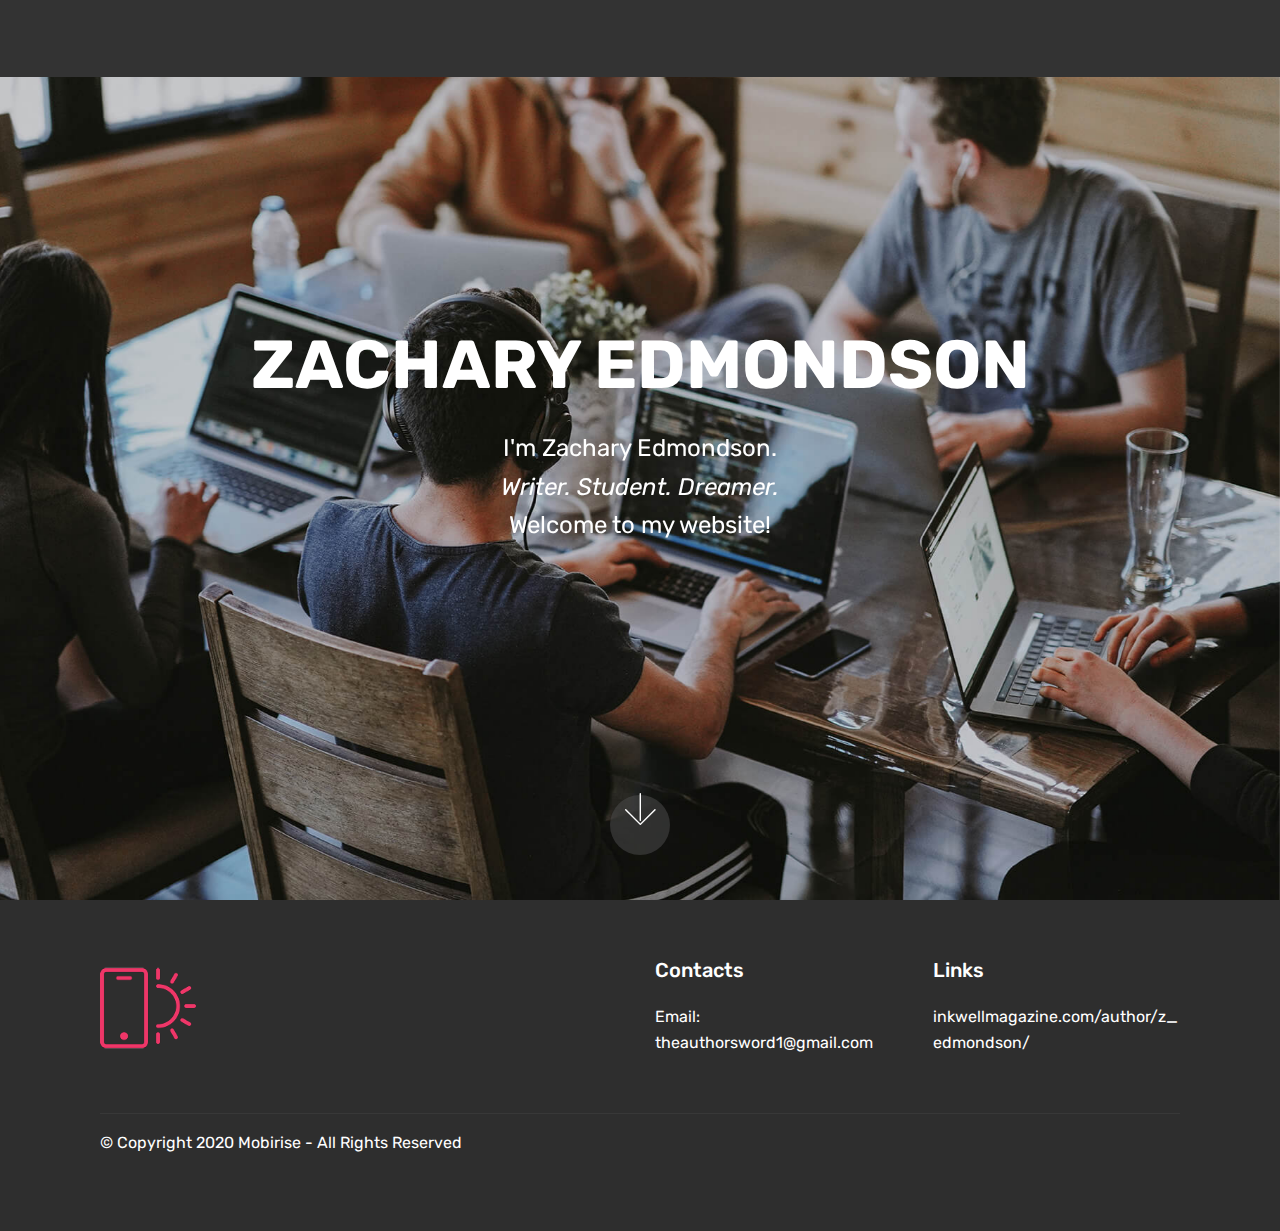
<file: index.html>
<!DOCTYPE html>
<html  >
<head>
  <!-- Site made with Mobirise Website Builder v4.12.4, https://mobirise.com -->
  <meta charset="UTF-8">
  <meta http-equiv="X-UA-Compatible" content="IE=edge">
  <meta name="generator" content="Mobirise v4.12.4, mobirise.com">
  <meta name="viewport" content="width=device-width, initial-scale=1, minimum-scale=1">
  <link rel="shortcut icon" href="assets/images/logo2.png" type="image/x-icon">
  <meta name="description" content="">
  
  
  <title>Home</title>
  <link rel="stylesheet" href="assets/web/assets/mobirise-icons/mobirise-icons.css">
  <link rel="stylesheet" href="assets/bootstrap/css/bootstrap.min.css">
  <link rel="stylesheet" href="assets/bootstrap/css/bootstrap-grid.min.css">
  <link rel="stylesheet" href="assets/bootstrap/css/bootstrap-reboot.min.css">
  <link rel="stylesheet" href="assets/socicon/css/styles.css">
  <link rel="stylesheet" href="assets/tether/tether.min.css">
  <link rel="stylesheet" href="assets/dropdown/css/style.css">
  <link rel="stylesheet" href="assets/theme/css/style.css">
  <link rel="preload" as="style" href="assets/mobirise/css/mbr-additional.css"><link rel="stylesheet" href="assets/mobirise/css/mbr-additional.css" type="text/css">
  
  
  
</head>
<body>
  <section class="menu cid-qTkzRZLJNu" once="menu" id="menu1-0">

    

    <nav class="navbar navbar-expand beta-menu navbar-dropdown align-items-center navbar-toggleable-sm">
        <button class="navbar-toggler navbar-toggler-right" type="button" data-toggle="collapse" data-target="#navbarSupportedContent" aria-controls="navbarSupportedContent" aria-expanded="false" aria-label="Toggle navigation">
            <div class="hamburger">
                <span></span>
                <span></span>
                <span></span>
                <span></span>
            </div>
        </button>
        <div class="menu-logo">
            <div class="navbar-brand">
                
                
            </div>
        </div>
        <div class="collapse navbar-collapse" id="navbarSupportedContent">
            
            
        </div>
    </nav>
</section>

<section class="engine"><a href="https://mobirise.info/c">web builder</a></section><section class="cid-qTkA127IK8 mbr-fullscreen mbr-parallax-background" id="header2-1">

    

    

    <div class="container align-center">
        <div class="row justify-content-md-center">
            <div class="mbr-white col-md-10">
                <h1 class="mbr-section-title mbr-bold pb-3 mbr-fonts-style display-1">ZACHARY EDMONDSON</h1>
                
                <p class="mbr-text pb-3 mbr-fonts-style display-5">I'm Zachary Edmondson.
<br><em>Writer.   Student.   Dreamer.</em>
<br>Welcome to my website!</p>
                
            </div>
        </div>
    </div>
    <div class="mbr-arrow hidden-sm-down" aria-hidden="true">
        <a href="#next">
            <i class="mbri-down mbr-iconfont"></i>
        </a>
    </div>
</section>

<section class="cid-qTkAaeaxX5" id="footer1-2">

    

    

    <div class="container">
        <div class="media-container-row content text-white">
            <div class="col-12 col-md-3">
                <div class="media-wrap">
                    <a href="https://mobirise.com/">
                        <img src="assets/images/logo2.png" alt="Mobirise">
                    </a>
                </div>
            </div>
            <div class="col-12 col-md-3 mbr-fonts-style display-7">
                <h5 class="pb-3"></h5>
                <p class="mbr-text">&nbsp; &nbsp; &nbsp; &nbsp; &nbsp; &nbsp; &nbsp; &nbsp; &nbsp; &nbsp; &nbsp;<br><br></p>
            </div>
            <div class="col-12 col-md-3 mbr-fonts-style display-7">
                <h5 class="pb-3">
                    Contacts
                </h5>
                <p class="mbr-text">
                    Email: theauthorsword1@gmail.com</p>
            </div>
            <div class="col-12 col-md-3 mbr-fonts-style display-7">
                <h5 class="pb-3">
                    Links
                </h5>
                <p class="mbr-text">inkwellmagazine.com/author/z_edmondson/<br><br></p>
            </div>
        </div>
        <div class="footer-lower">
            <div class="media-container-row">
                <div class="col-sm-12">
                    <hr>
                </div>
            </div>
            <div class="media-container-row mbr-white">
                <div class="col-sm-6 copyright">
                    <p class="mbr-text mbr-fonts-style display-7">
                        © Copyright 2020 Mobirise - All Rights Reserved
                    </p>
                </div>
                <div class="col-md-6">
                    
                </div>
            </div>
        </div>
    </div>
</section>


  <script src="assets/web/assets/jquery/jquery.min.js"></script>
  <script src="assets/popper/popper.min.js"></script>
  <script src="assets/bootstrap/js/bootstrap.min.js"></script>
  <script src="assets/tether/tether.min.js"></script>
  <script src="assets/dropdown/js/nav-dropdown.js"></script>
  <script src="assets/dropdown/js/navbar-dropdown.js"></script>
  <script src="assets/touchswipe/jquery.touch-swipe.min.js"></script>
  <script src="assets/parallax/jarallax.min.js"></script>
  <script src="assets/smoothscroll/smooth-scroll.js"></script>
  <script src="assets/theme/js/script.js"></script>
  
  
</body>
</html>
</file>
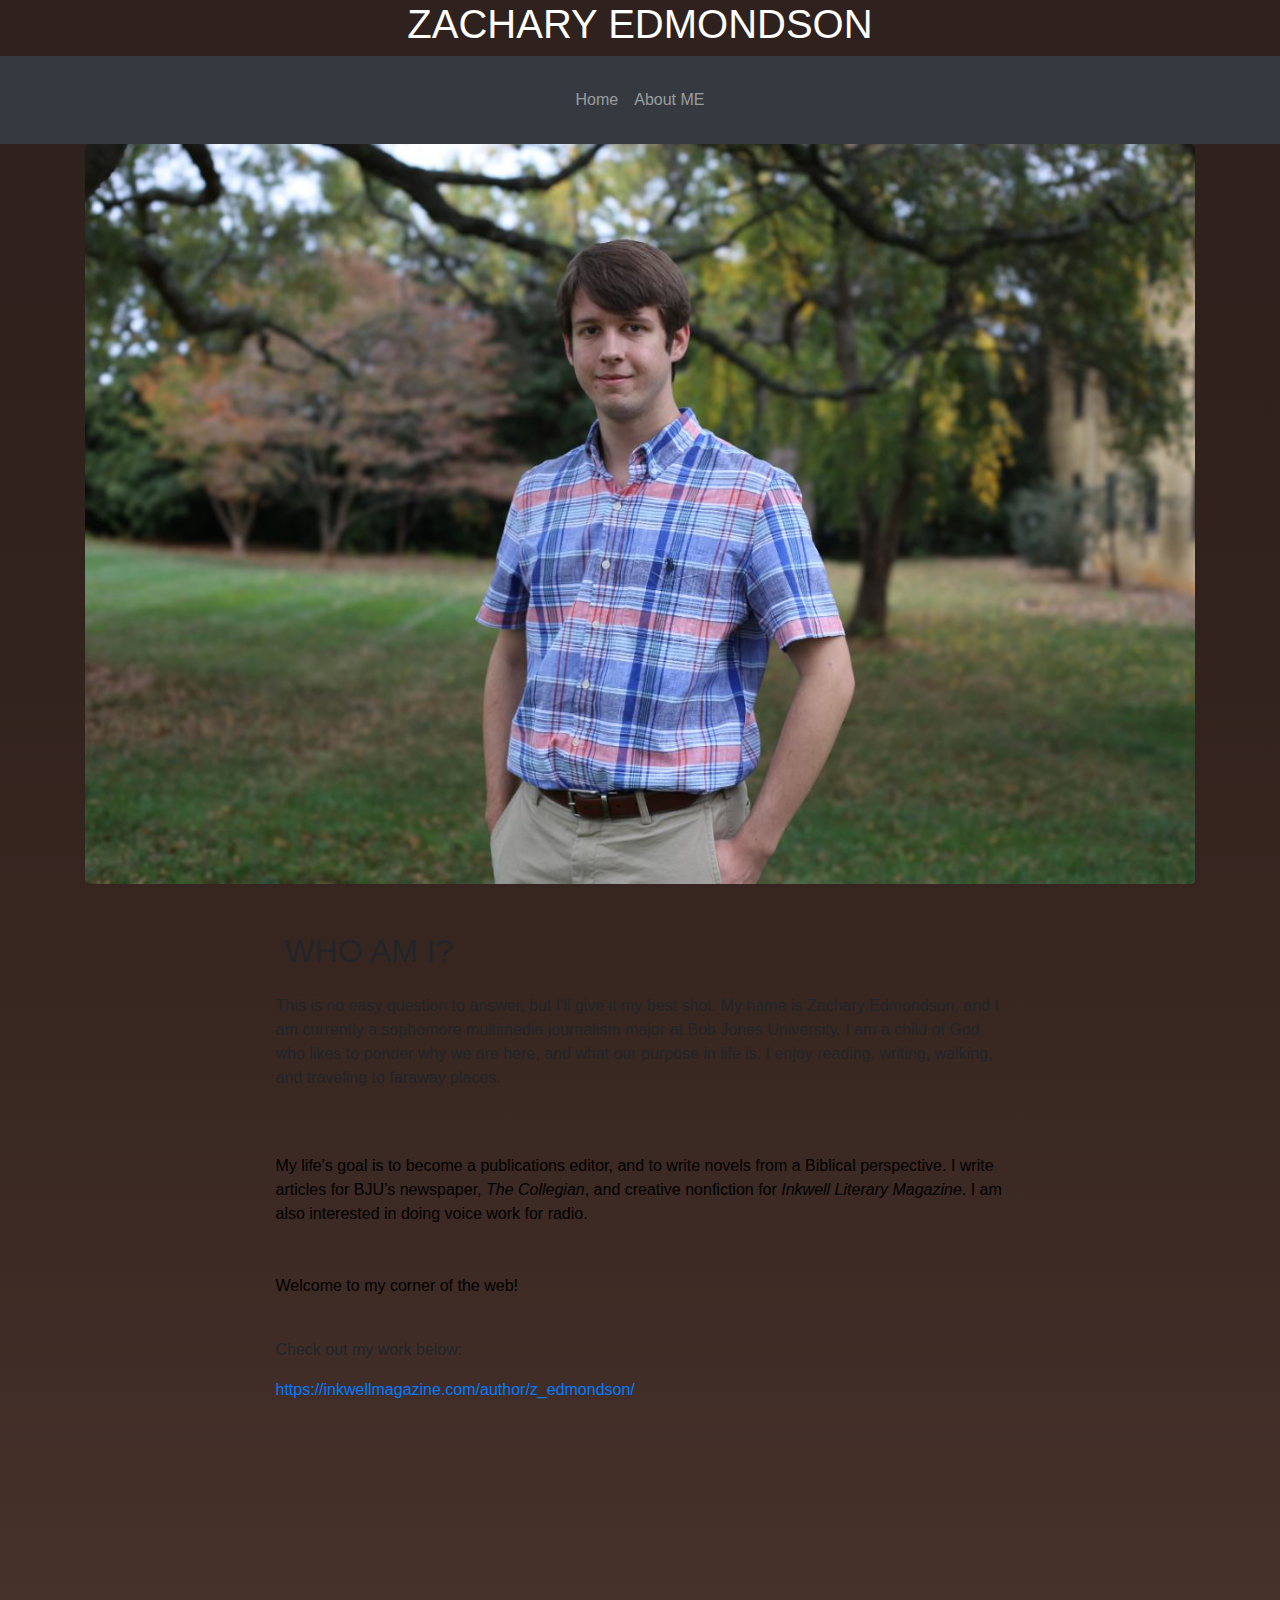
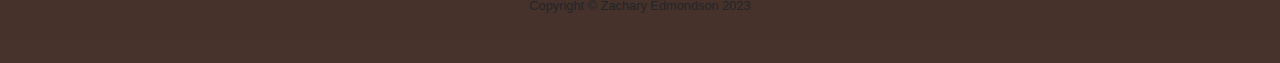
<file: About.html>
<!DOCTYPE html>
<html data-bs-theme="light" lang="en">

<head>
    <meta charset="utf-8">
    <meta name="viewport" content="width=device-width, initial-scale=1.0, shrink-to-fit=no">
    <title>About us - Brand</title>
    <link rel="stylesheet" href="assets/bootstrap/css/bootstrap.min.css">
    <link rel="stylesheet" href="https://fonts.googleapis.com/css?family=Raleway:100,100i,200,200i,300,300i,400,400i,500,500i,600,600i,700,700i,800,800i,900,900i&amp;display=swap">
    <link rel="stylesheet" href="https://fonts.googleapis.com/css?family=Lora:400,400i,700,700i&amp;display=swap">
    <link rel="stylesheet" href="assets/css/Articles-Cards-images.css">
</head>

<body style="background: linear-gradient(rgb(47,34,30), rgba(47, 23, 15, 0.65)), linear-gradient(rgb(47,34,30), rgba(47, 23, 15, 0.65));">
    <h1 class="text-center text-white d-none d-lg-block site-heading"><span class="site-heading-lower">ZACHARY EDMONDSON</span></h1>
    <nav class="navbar navbar-expand-lg bg-dark py-lg-4 navbar-dark" id="mainNav">
        <div class="container"><a class="navbar-brand text-uppercase d-lg-none text-expanded" href="#">ZACHARY EDMONDSON</a><button data-bs-toggle="collapse" class="navbar-toggler" data-bs-target="#navbarResponsive"><span class="visually-hidden">Toggle navigation</span><span class="navbar-toggler-icon"></span></button>
            <div class="collapse navbar-collapse" id="navbarResponsive">
                <ul class="navbar-nav mx-auto">
                    <li class="nav-item"><a class="nav-link" href="Home.html">Home</a></li>
                    <li class="nav-item"><a class="nav-link" href="About.html">About ME</a></li>
                </ul>
            </div>
        </div>
    </nav>
    <section class="page-section about-heading">
        <div class="container"><img class="img-fluid rounded about-heading-img mb-3 mb-lg-0" src="assets/img/IMG_1314.jpg">
            <div class="about-heading-content">
                <div class="row">
                    <div class="col-lg-10 col-xl-9 mx-auto">
                        <div class="bg-faded rounded p-5" style="height: 664.594px;">
                            <h2 class="section-heading mb-4"><span class="section-heading-lower">&nbsp;WHO AM I?</span></h2>
                            <p><span style="color: rgb(var(--color_15)); background-color: transparent;">This is no easy question to answer, but I'll give it my best shot. My name is Zachary Edmondson, and I am currently a sophomore multimedia journalism major at Bob Jones University.&nbsp;I am a child of God who likes to ponder why we are here, and what our purpose in life is. I&nbsp;enjoy reading, writing, walking, and traveling to faraway places.&nbsp;</span><br><br></p>
                            <p class="mb-0"><br><span style="color: rgb(0, 0, 0);">My life's goal is to become a publications editor, and to write novels from a Biblical perspective. I write articles for BJU’s newspaper,&nbsp;</span><em><span style="color: rgb(0, 0, 0); background-color: transparent;">The Collegian</span></em><span style="color: rgb(0, 0, 0);">, and creative nonfiction for</span><em><span style="color: rgb(0, 0, 0); background-color: transparent;">&nbsp;Inkwell Literary Magazine</span></em><span style="color: rgb(0, 0, 0);">. I am also interested in doing voice work for radio.</span><br><br></p>
                            <p><br><span style="color: rgb(0, 0, 0);">Welcome to my corner of the web!</span><br><br></p>
                            <p>Check out my work below:&nbsp; &nbsp; &nbsp; &nbsp; &nbsp; &nbsp; &nbsp; &nbsp; &nbsp; &nbsp; &nbsp; &nbsp; &nbsp; &nbsp; &nbsp; &nbsp; &nbsp;<em><span style="color: rgb(0, 0, 0); background-color: transparent;">&nbsp; &nbsp; &nbsp; &nbsp; &nbsp; &nbsp; &nbsp; &nbsp; &nbsp; &nbsp; &nbsp; &nbsp; &nbsp; &nbsp; &nbsp; &nbsp; &nbsp; &nbsp; &nbsp; &nbsp; &nbsp; &nbsp; &nbsp; &nbsp; &nbsp; &nbsp; &nbsp; &nbsp; &nbsp; &nbsp; &nbsp; &nbsp; &nbsp; &nbsp;</span></em></p><a href="https://inkwellmagazine.com/author/z_edmondson/">https://inkwellmagazine.com/author/z_edmondson/</a>
                        </div>
                    </div>
                </div>
            </div>
        </div>
    </section>
    <footer class="text-center footer text-faded py-5">
        <div class="container">
            <p class="m-0 small">Copyright&nbsp;© Zachary Edmondson 2023</p>
        </div>
    </footer>
    <script src="assets/bootstrap/js/bootstrap.min.js"></script>
    <script src="assets/js/current-day.js"></script>
</body>

</html>
</file>
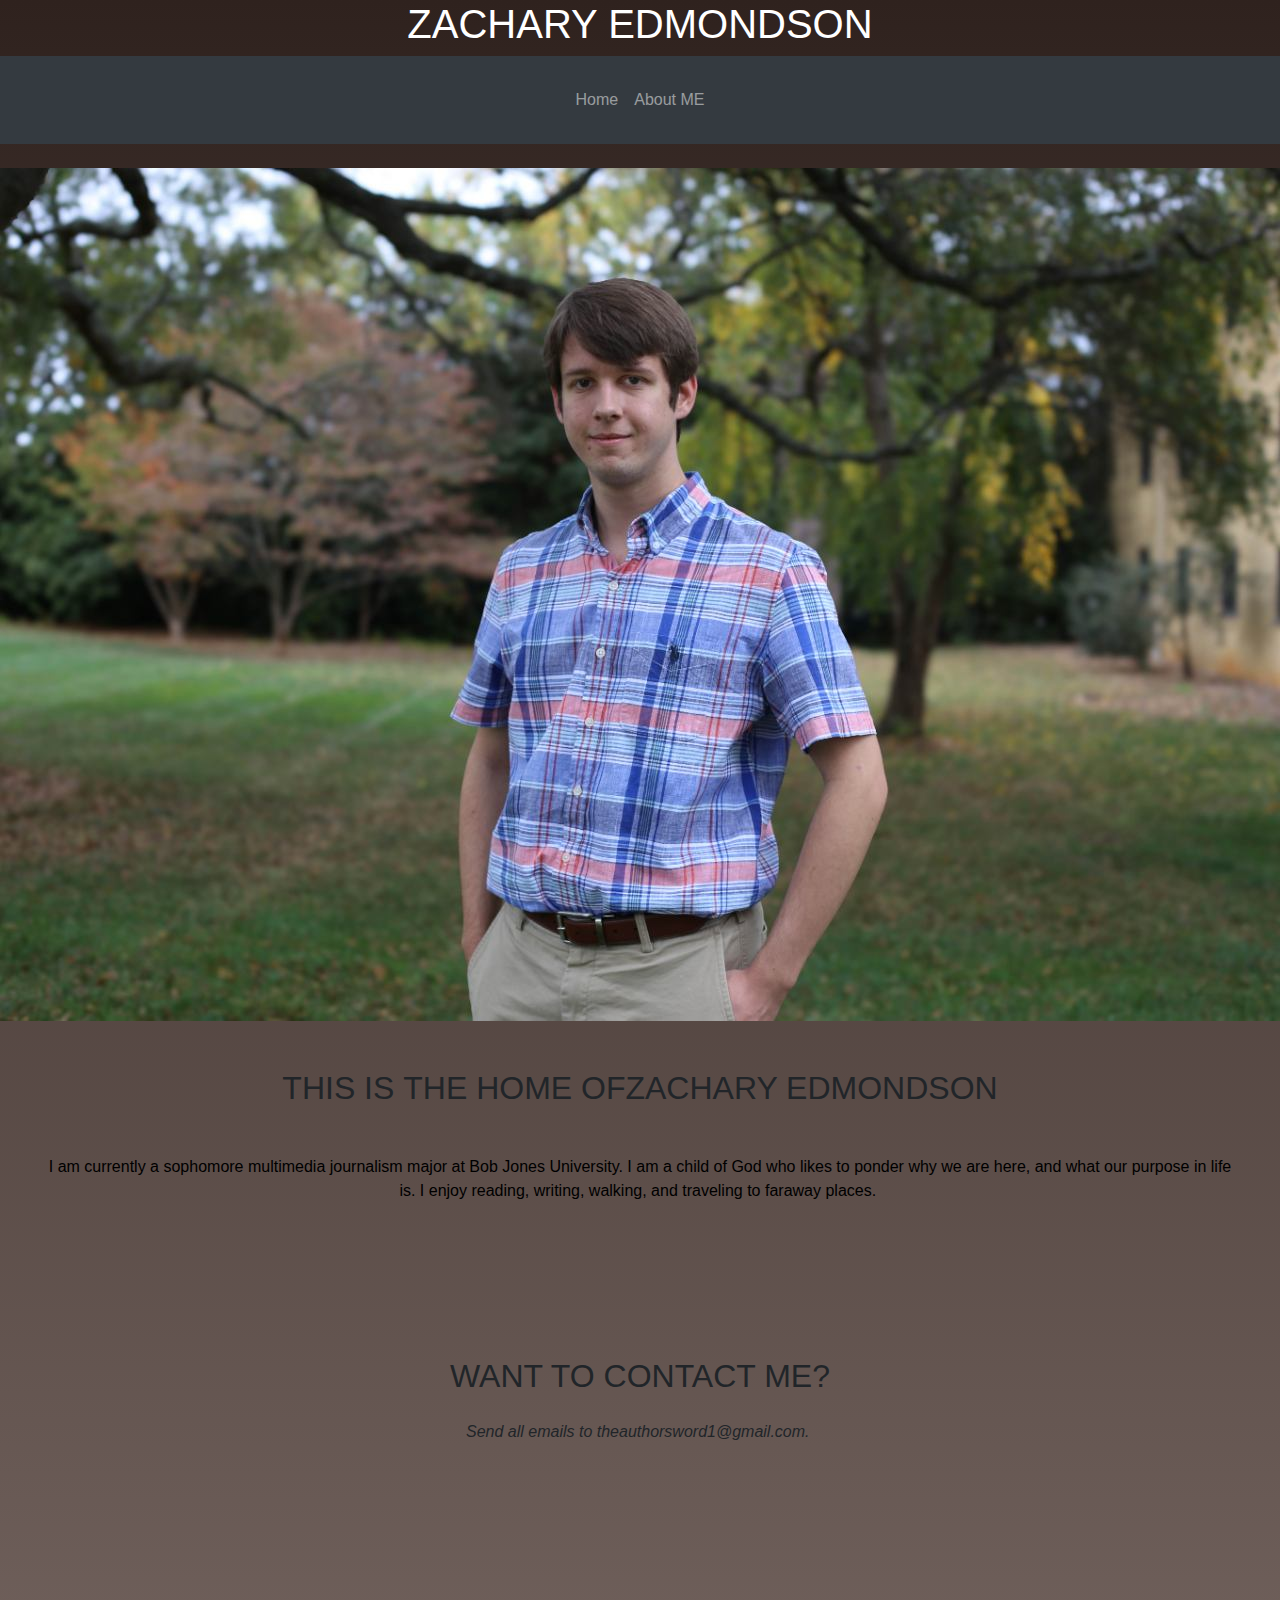
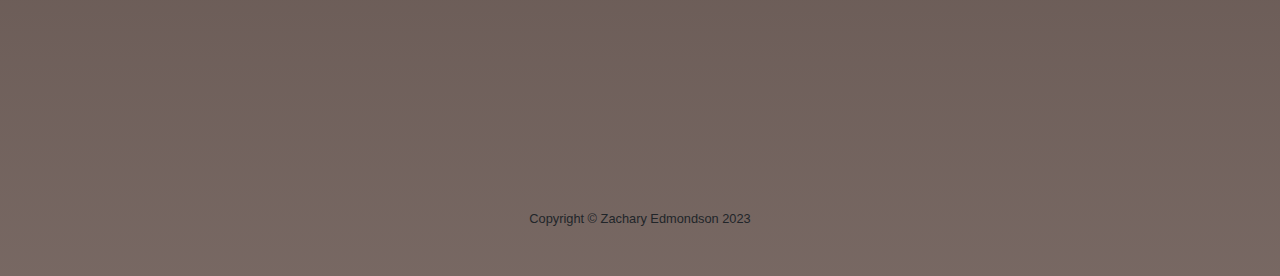
<file: Home.html>
<!DOCTYPE html>
<html data-bs-theme="light" lang="en">

<head>
    <meta charset="utf-8">
    <meta name="viewport" content="width=device-width, initial-scale=1.0, shrink-to-fit=no">
    <title>Home - Brand</title>
    <link rel="stylesheet" href="assets/bootstrap/css/bootstrap.min.css">
    <link rel="stylesheet" href="https://fonts.googleapis.com/css?family=Raleway:100,100i,200,200i,300,300i,400,400i,500,500i,600,600i,700,700i,800,800i,900,900i&amp;display=swap">
    <link rel="stylesheet" href="https://fonts.googleapis.com/css?family=Lora:400,400i,700,700i&amp;display=swap">
    <link rel="stylesheet" href="assets/css/Articles-Cards-images.css">
</head>

<body style="background: linear-gradient(rgb(47,34,30), rgba(47, 23, 15, 0.65));">
    <h1 class="text-center text-white d-none d-lg-block site-heading"><span class="site-heading-lower">ZACHARY EDMONDSON</span></h1>
    <nav class="navbar navbar-expand-lg bg-dark py-lg-4 navbar-dark" id="mainNav">
        <div class="container"><a class="navbar-brand text-uppercase d-lg-none text-expanded" href="#">ZACHARY EDMONDSON</a><button data-bs-toggle="collapse" class="navbar-toggler" data-bs-target="#navbarResponsive"><span class="visually-hidden">Toggle navigation</span><span class="navbar-toggler-icon"></span></button>
            <div class="collapse navbar-collapse" id="navbarResponsive">
                <ul class="navbar-nav mx-auto">
                    <li class="nav-item"><a class="nav-link" href="Home.html">Home</a></li>
                    <li class="nav-item"><a class="nav-link" href="About.html">About ME</a></li>
                </ul>
            </div>
        </div>
    </nav>
    <picture><img src="assets/img/IMG_1314.jpg" style="height: 928px.;width: 1473px.;" class="pt-md-4 pe-md-4 ps-md-5"></picture>
    <section class="page-section clearfix">
        <div class="container">
            <div class="intro"></div>
        </div>
    </section>
    <section class="page-section cta" style="height: 739.594px;">
        <div class="text-center intro-text p-5 rounded bg-faded">
            <h2 class="section-heading mb-4"><span class="section-heading-upper">THIS IS&nbsp;THE HOME OF</span><span class="section-heading-lower">ZACHARY EDMONDSON</span></h2>
            <p class="mb-3"><br><span style="color: rgb(0, 0, 0); background-color: transparent;">I am currently a sophomore multimedia journalism major at Bob Jones University.</span><span style="color: rgb(0, 0, 0);">&nbsp;I am a child of God who likes to ponder why we are here, and what our purpose in life is. I&nbsp;</span><span style="color: rgb(0, 0, 0); background-color: transparent;">enjoy reading, writing, walking, and traveling to faraway places.&nbsp;</span><br><br></p>
        </div>
        <div class="col-xl-9 mx-auto">
            <div class="text-center cta-inner rounded" style="margin: 66px;">
                <h2 class="section-heading mb-4"><span class="section-heading-upper"></span><span class="section-heading-lower">WANT TO CONTACT ME?</span></h2>
                <p class="mb-0" style="font-style: italic;">Send all emails to theauthorsword1@gmail.com.&nbsp;</p>
            </div>
        </div>
    </section>
    <footer class="text-center footer text-faded py-5">
        <div class="container">
            <p class="m-0 small">Copyright&nbsp;© Zachary Edmondson 2023</p>
        </div>
    </footer>
    <script src="assets/bootstrap/js/bootstrap.min.js"></script>
    <script src="assets/js/current-day.js"></script>
</body>

</html>
</file>
<file: assets/web/assets/mobirise-icons/mobirise-icons.css>
@font-face {
  font-family: 'MobiriseIcons';
  src:  url('mobirise-icons.eot?spat4u');
  src:  url('mobirise-icons.eot?spat4u#iefix') format('embedded-opentype'),
    url('mobirise-icons.ttf?spat4u') format('truetype'),
    url('mobirise-icons.woff?spat4u') format('woff'),
    url('mobirise-icons.svg?spat4u#MobiriseIcons') format('svg');
  font-weight: normal;
  font-style: normal;
  font-display: swap;
}

[class^="mbri-"], [class*=" mbri-"] {
  /* use !important to prevent issues with browser extensions that change fonts */
  font-family: MobiriseIcons !important;
  speak: none;
  font-style: normal;
  font-weight: normal;
  font-variant: normal;
  text-transform: none;
  line-height: 1;

  /* Better Font Rendering =========== */
  -webkit-font-smoothing: antialiased;
  -moz-osx-font-smoothing: grayscale;
}

.mbri-add-submenu:before {
  content: "\e900";
}
.mbri-alert:before {
  content: "\e901";
}
.mbri-align-center:before {
  content: "\e902";
}
.mbri-align-justify:before {
  content: "\e903";
}
.mbri-align-left:before {
  content: "\e904";
}
.mbri-align-right:before {
  content: "\e905";
}
.mbri-android:before {
  content: "\e906";
}
.mbri-apple:before {
  content: "\e907";
}
.mbri-arrow-down:before {
  content: "\e908";
}
.mbri-arrow-next:before {
  content: "\e909";
}
.mbri-arrow-prev:before {
  content: "\e90a";
}
.mbri-arrow-up:before {
  content: "\e90b";
}
.mbri-bold:before {
  content: "\e90c";
}
.mbri-bookmark:before {
  content: "\e90d";
}
.mbri-bootstrap:before {
  content: "\e90e";
}
.mbri-briefcase:before {
  content: "\e90f";
}
.mbri-browse:before {
  content: "\e910";
}
.mbri-bulleted-list:before {
  content: "\e911";
}
.mbri-calendar:before {
  content: "\e912";
}
.mbri-camera:before {
  content: "\e913";
}
.mbri-cart-add:before {
  content: "\e914";
}
.mbri-cart-full:before {
  content: "\e915";
}
.mbri-cash:before {
  content: "\e916";
}
.mbri-change-style:before {
  content: "\e917";
}
.mbri-chat:before {
  content: "\e918";
}
.mbri-clock:before {
  content: "\e919";
}
.mbri-close:before {
  content: "\e91a";
}
.mbri-cloud:before {
  content: "\e91b";
}
.mbri-code:before {
  content: "\e91c";
}
.mbri-contact-form:before {
  content: "\e91d";
}
.mbri-credit-card:before {
  content: "\e91e";
}
.mbri-cursor-click:before {
  content: "\e91f";
}
.mbri-cust-feedback:before {
  content: "\e920";
}
.mbri-database:before {
  content: "\e921";
}
.mbri-delivery:before {
  content: "\e922";
}
.mbri-desktop:before {
  content: "\e923";
}
.mbri-devices:before {
  content: "\e924";
}
.mbri-down:before {
  content: "\e925";
}
.mbri-download:before {
  content: "\e989";
}
.mbri-drag-n-drop:before {
  content: "\e927";
}
.mbri-drag-n-drop2:before {
  content: "\e928";
}
.mbri-edit:before {
  content: "\e929";
}
.mbri-edit2:before {
  content: "\e92a";
}
.mbri-error:before {
  content: "\e92b";
}
.mbri-extension:before {
  content: "\e92c";
}
.mbri-features:before {
  content: "\e92d";
}
.mbri-file:before {
  content: "\e92e";
}
.mbri-flag:before {
  content: "\e92f";
}
.mbri-folder:before {
  content: "\e930";
}
.mbri-gift:before {
  content: "\e931";
}
.mbri-github:before {
  content: "\e932";
}
.mbri-globe:before {
  content: "\e933";
}
.mbri-globe-2:before {
  content: "\e934";
}
.mbri-growing-chart:before {
  content: "\e935";
}
.mbri-hearth:before {
  content: "\e936";
}
.mbri-help:before {
  content: "\e937";
}
.mbri-home:before {
  content: "\e938";
}
.mbri-hot-cup:before {
  content: "\e939";
}
.mbri-idea:before {
  content: "\e93a";
}
.mbri-image-gallery:before {
  content: "\e93b";
}
.mbri-image-slider:before {
  content: "\e93c";
}
.mbri-info:before {
  content: "\e93d";
}
.mbri-italic:before {
  content: "\e93e";
}
.mbri-key:before {
  content: "\e93f";
}
.mbri-laptop:before {
  content: "\e940";
}
.mbri-layers:before {
  content: "\e941";
}
.mbri-left-right:before {
  content: "\e942";
}
.mbri-left:before {
  content: "\e943";
}
.mbri-letter:before {
  content: "\e944";
}
.mbri-like:before {
  content: "\e945";
}
.mbri-link:before {
  content: "\e946";
}
.mbri-lock:before {
  content: "\e947";
}
.mbri-login:before {
  content: "\e948";
}
.mbri-logout:before {
  content: "\e949";
}
.mbri-magic-stick:before {
  content: "\e94a";
}
.mbri-map-pin:before {
  content: "\e94b";
}
.mbri-menu:before {
  content: "\e94c";
}
.mbri-mobile:before {
  content: "\e94d";
}
.mbri-mobile2:before {
  content: "\e94e";
}
.mbri-mobirise:before {
  content: "\e94f";
}
.mbri-more-horizontal:before {
  content: "\e950";
}
.mbri-more-vertical:before {
  content: "\e951";
}
.mbri-music:before {
  content: "\e952";
}
.mbri-new-file:before {
  content: "\e953";
}
.mbri-numbered-list:before {
  content: "\e954";
}
.mbri-opened-folder:before {
  content: "\e955";
}
.mbri-pages:before {
  content: "\e956";
}
.mbri-paper-plane:before {
  content: "\e957";
}
.mbri-paperclip:before {
  content: "\e958";
}
.mbri-photo:before {
  content: "\e959";
}
.mbri-photos:before {
  content: "\e95a";
}
.mbri-pin:before {
  content: "\e95b";
}
.mbri-play:before {
  content: "\e95c";
}
.mbri-plus:before {
  content: "\e95d";
}
.mbri-preview:before {
  content: "\e95e";
}
.mbri-print:before {
  content: "\e95f";
}
.mbri-protect:before {
  content: "\e960";
}
.mbri-question:before {
  content: "\e961";
}
.mbri-quote-left:before {
  content: "\e962";
}
.mbri-quote-right:before {
  content: "\e963";
}
.mbri-refresh:before {
  content: "\e964";
}
.mbri-responsive:before {
  content: "\e965";
}
.mbri-right:before {
  content: "\e966";
}
.mbri-rocket:before {
  content: "\e967";
}
.mbri-sad-face:before {
  content: "\e968";
}
.mbri-sale:before {
  content: "\e969";
}
.mbri-save:before {
  content: "\e96a";
}
.mbri-search:before {
  content: "\e96b";
}
.mbri-setting:before {
  content: "\e96c";
}
.mbri-setting2:before {
  content: "\e96d";
}
.mbri-setting3:before {
  content: "\e96e";
}
.mbri-share:before {
  content: "\e96f";
}
.mbri-shopping-bag:before {
  content: "\e970";
}
.mbri-shopping-basket:before {
  content: "\e971";
}
.mbri-shopping-cart:before {
  content: "\e972";
}
.mbri-sites:before {
  content: "\e973";
}
.mbri-smile-face:before {
  content: "\e974";
}
.mbri-speed:before {
  content: "\e975";
}
.mbri-star:before {
  content: "\e976";
}
.mbri-success:before {
  content: "\e977";
}
.mbri-sun:before {
  content: "\e978";
}
.mbri-sun2:before {
  content: "\e979";
}
.mbri-tablet:before {
  content: "\e97a";
}
.mbri-tablet-vertical:before {
  content: "\e97b";
}
.mbri-target:before {
  content: "\e97c";
}
.mbri-timer:before {
  content: "\e97d";
}
.mbri-to-ftp:before {
  content: "\e97e";
}
.mbri-to-local-drive:before {
  content: "\e97f";
}
.mbri-touch-swipe:before {
  content: "\e980";
}
.mbri-touch:before {
  content: "\e981";
}
.mbri-trash:before {
  content: "\e982";
}
.mbri-underline:before {
  content: "\e983";
}
.mbri-unlink:before {
  content: "\e984";
}
.mbri-unlock:before {
  content: "\e985";
}
.mbri-up-down:before {
  content: "\e986";
}
.mbri-up:before {
  content: "\e987";
}
.mbri-update:before {
  content: "\e988";
}
.mbri-upload:before {
 content: "\e926"; 
}
.mbri-user:before {
  content: "\e98a";
}
.mbri-user2:before {
  content: "\e98b";
}
.mbri-users:before {
  content: "\e98c";
}
.mbri-video:before {
  content: "\e98d";
}
.mbri-video-play:before {
  content: "\e98e";
}
.mbri-watch:before {
  content: "\e98f";
}
.mbri-website-theme:before {
  content: "\e990";
}
.mbri-wifi:before {
  content: "\e991";
}
.mbri-windows:before {
  content: "\e992";
}
.mbri-zoom-out:before {
  content: "\e993";
}
.mbri-redo:before {
  content: "\e994";
}
.mbri-undo:before {
  content: "\e995";
}
</file>
<file: assets/socicon/css/styles.css>
@charset "UTF-8";

@font-face {
  font-family: 'Socicon';
  src:  url('../fonts/socicon.eot');
  src:  url('../fonts/socicon.eot?#iefix') format('embedded-opentype'),
    url('../fonts/socicon.woff2') format('woff2'),
    url('../fonts/socicon.ttf') format('truetype'),
    url('../fonts/socicon.woff') format('woff'),
    url('../fonts/socicon.svg#socicon') format('svg');
  font-weight: normal;
  font-style: normal;
}

[data-icon]:before {
  font-family: "socicon" !important;
  content: attr(data-icon);
  font-style: normal !important;
  font-weight: normal !important;
  font-variant: normal !important;
  text-transform: none !important;
  speak: none;
  line-height: 1;
  -webkit-font-smoothing: antialiased;
  -moz-osx-font-smoothing: grayscale;
}

[class^="socicon-"], [class*=" socicon-"] {
  /* use !important to prevent issues with browser extensions that change fonts */
  font-family: 'Socicon' !important;
  speak: none;
  font-style: normal;
  font-weight: normal;
  font-variant: normal;
  text-transform: none;
  line-height: 1;

  /* Better Font Rendering =========== */
  -webkit-font-smoothing: antialiased;
  -moz-osx-font-smoothing: grayscale;
}

.socicon-eitaa:before {
  content: "\e97c";
}
.socicon-soroush:before {
  content: "\e97d";
}
.socicon-bale:before {
  content: "\e97e";
}
.socicon-zazzle:before {
  content: "\e97b";
}
.socicon-society6:before {
  content: "\e97a";
}
.socicon-redbubble:before {
  content: "\e979";
}
.socicon-avvo:before {
  content: "\e978";
}
.socicon-stitcher:before {
  content: "\e977";
}
.socicon-googlehangouts:before {
  content: "\e974";
}
.socicon-dlive:before {
  content: "\e975";
}
.socicon-vsco:before {
  content: "\e976";
}
.socicon-flipboard:before {
  content: "\e973";
}
.socicon-ubuntu:before {
  content: "\e958";
}
.socicon-artstation:before {
  content: "\e959";
}
.socicon-invision:before {
  content: "\e95a";
}
.socicon-torial:before {
  content: "\e95b";
}
.socicon-collectorz:before {
  content: "\e95c";
}
.socicon-seenthis:before {
  content: "\e95d";
}
.socicon-googleplaymusic:before {
  content: "\e95e";
}
.socicon-debian:before {
  content: "\e95f";
}
.socicon-filmfreeway:before {
  content: "\e960";
}
.socicon-gnome:before {
  content: "\e961";
}
.socicon-itchio:before {
  content: "\e962";
}
.socicon-jamendo:before {
  content: "\e963";
}
.socicon-mix:before {
  content: "\e964";
}
.socicon-sharepoint:before {
  content: "\e965";
}
.socicon-tinder:before {
  content: "\e966";
}
.socicon-windguru:before {
  content: "\e967";
}
.socicon-cdbaby:before {
  content: "\e968";
}
.socicon-elementaryos:before {
  content: "\e969";
}
.socicon-stage32:before {
  content: "\e96a";
}
.socicon-tiktok:before {
  content: "\e96b";
}
.socicon-gitter:before {
  content: "\e96c";
}
.socicon-letterboxd:before {
  content: "\e96d";
}
.socicon-threema:before {
  content: "\e96e";
}
.socicon-splice:before {
  content: "\e96f";
}
.socicon-metapop:before {
  content: "\e970";
}
.socicon-naver:before {
  content: "\e971";
}
.socicon-remote:before {
  content: "\e972";
}
.socicon-internet:before {
  content: "\e957";
}
.socicon-moddb:before {
  content: "\e94b";
}
.socicon-indiedb:before {
  content: "\e94c";
}
.socicon-traxsource:before {
  content: "\e94d";
}
.socicon-gamefor:before {
  content: "\e94e";
}
.socicon-pixiv:before {
  content: "\e94f";
}
.socicon-myanimelist:before {
  content: "\e950";
}
.socicon-blackberry:before {
  content: "\e951";
}
.socicon-wickr:before {
  content: "\e952";
}
.socicon-spip:before {
  content: "\e953";
}
.socicon-napster:before {
  content: "\e954";
}
.socicon-beatport:before {
  content: "\e955";
}
.socicon-hackerone:before {
  content: "\e956";
}
.socicon-hackernews:before {
  content: "\e946";
}
.socicon-smashwords:before {
  content: "\e947";
}
.socicon-kobo:before {
  content: "\e948";
}
.socicon-bookbub:before {
  content: "\e949";
}
.socicon-mailru:before {
  content: "\e94a";
}
.socicon-gitlab:before {
  content: "\e945";
}
.socicon-instructables:before {
  content: "\e944";
}
.socicon-portfolio:before {
  content: "\e943";
}
.socicon-codered:before {
  content: "\e940";
}
.socicon-origin:before {
  content: "\e941";
}
.socicon-nextdoor:before {
  content: "\e942";
}
.socicon-udemy:before {
  content: "\e93f";
}
.socicon-livemaster:before {
  content: "\e93e";
}
.socicon-crunchbase:before {
  content: "\e93b";
}
.socicon-homefy:before {
  content: "\e93c";
}
.socicon-calendly:before {
  content: "\e93d";
}
.socicon-realtor:before {
  content: "\e90f";
}
.socicon-tidal:before {
  content: "\e910";
}
.socicon-qobuz:before {
  content: "\e911";
}
.socicon-natgeo:before {
  content: "\e912";
}
.socicon-mastodon:before {
  content: "\e913";
}
.socicon-unsplash:before {
  content: "\e914";
}
.socicon-homeadvisor:before {
  content: "\e915";
}
.socicon-angieslist:before {
  content: "\e916";
}
.socicon-codepen:before {
  content: "\e917";
}
.socicon-slack:before {
  content: "\e918";
}
.socicon-openaigym:before {
  content: "\e919";
}
.socicon-logmein:before {
  content: "\e91a";
}
.socicon-fiverr:before {
  content: "\e91b";
}
.socicon-gotomeeting:before {
  content: "\e91c";
}
.socicon-aliexpress:before {
  content: "\e91d";
}
.socicon-guru:before {
  content: "\e91e";
}
.socicon-appstore:before {
  content: "\e91f";
}
.socicon-homes:before {
  content: "\e920";
}
.socicon-zoom:before {
  content: "\e921";
}
.socicon-alibaba:before {
  content: "\e922";
}
.socicon-craigslist:before {
  content: "\e923";
}
.socicon-wix:before {
  content: "\e924";
}
.socicon-redfin:before {
  content: "\e925";
}
.socicon-googlecalendar:before {
  content: "\e926";
}
.socicon-shopify:before {
  content: "\e927";
}
.socicon-freelancer:before {
  content: "\e928";
}
.socicon-seedrs:before {
  content: "\e929";
}
.socicon-bing:before {
  content: "\e92a";
}
.socicon-doodle:before {
  content: "\e92b";
}
.socicon-bonanza:before {
  content: "\e92c";
}
.socicon-squarespace:before {
  content: "\e92d";
}
.socicon-toptal:before {
  content: "\e92e";
}
.socicon-gust:before {
  content: "\e92f";
}
.socicon-ask:before {
  content: "\e930";
}
.socicon-trulia:before {
  content: "\e931";
}
.socicon-loomly:before {
  content: "\e932";
}
.socicon-ghost:before {
  content: "\e933";
}
.socicon-upwork:before {
  content: "\e934";
}
.socicon-fundable:before {
  content: "\e935";
}
.socicon-booking:before {
  content: "\e936";
}
.socicon-googlemaps:before {
  content: "\e937";
}
.socicon-zillow:before {
  content: "\e938";
}
.socicon-niconico:before {
  content: "\e939";
}
.socicon-toneden:before {
  content: "\e93a";
}
.socicon-augment:before {
  content: "\e908";
}
.socicon-bitbucket:before {
  content: "\e909";
}
.socicon-fyuse:before {
  content: "\e90a";
}
.socicon-yt-gaming:before {
  content: "\e90b";
}
.socicon-sketchfab:before {
  content: "\e90c";
}
.socicon-mobcrush:before {
  content: "\e90d";
}
.socicon-microsoft:before {
  content: "\e90e";
}
.socicon-pandora:before {
  content: "\e907";
}
.socicon-messenger:before {
  content: "\e906";
}
.socicon-gamewisp:before {
  content: "\e905";
}
.socicon-bloglovin:before {
  content: "\e904";
}
.socicon-tunein:before {
  content: "\e903";
}
.socicon-gamejolt:before {
  content: "\e901";
}
.socicon-trello:before {
  content: "\e902";
}
.socicon-spreadshirt:before {
  content: "\e900";
}
.socicon-500px:before {
  content: "\e000";
}
.socicon-8tracks:before {
  content: "\e001";
}
.socicon-airbnb:before {
  content: "\e002";
}
.socicon-alliance:before {
  content: "\e003";
}
.socicon-amazon:before {
  content: "\e004";
}
.socicon-amplement:before {
  content: "\e005";
}
.socicon-android:before {
  content: "\e006";
}
.socicon-angellist:before {
  content: "\e007";
}
.socicon-apple:before {
  content: "\e008";
}
.socicon-appnet:before {
  content: "\e009";
}
.socicon-baidu:before {
  content: "\e00a";
}
.socicon-bandcamp:before {
  content: "\e00b";
}
.socicon-battlenet:before {
  content: "\e00c";
}
.socicon-mixer:before {
  content: "\e00d";
}
.socicon-bebee:before {
  content: "\e00e";
}
.socicon-bebo:before {
  content: "\e00f";
}
.socicon-behance:before {
  content: "\e010";
}
.socicon-blizzard:before {
  content: "\e011";
}
.socicon-blogger:before {
  content: "\e012";
}
.socicon-buffer:before {
  content: "\e013";
}
.socicon-chrome:before {
  content: "\e014";
}
.socicon-coderwall:before {
  content: "\e015";
}
.socicon-curse:before {
  content: "\e016";
}
.socicon-dailymotion:before {
  content: "\e017";
}
.socicon-deezer:before {
  content: "\e018";
}
.socicon-delicious:before {
  content: "\e019";
}
.socicon-deviantart:before {
  content: "\e01a";
}
.socicon-diablo:before {
  content: "\e01b";
}
.socicon-digg:before {
  content: "\e01c";
}
.socicon-discord:before {
  content: "\e01d";
}
.socicon-disqus:before {
  content: "\e01e";
}
.socicon-douban:before {
  content: "\e01f";
}
.socicon-draugiem:before {
  content: "\e020";
}
.socicon-dribbble:before {
  content: "\e021";
}
.socicon-drupal:before {
  content: "\e022";
}
.socicon-ebay:before {
  content: "\e023";
}
.socicon-ello:before {
  content: "\e024";
}
.socicon-endomodo:before {
  content: "\e025";
}
.socicon-envato:before {
  content: "\e026";
}
.socicon-etsy:before {
  content: "\e027";
}
.socicon-facebook:before {
  content: "\e028";
}
.socicon-feedburner:before {
  content: "\e029";
}
.socicon-filmweb:before {
  content: "\e02a";
}
.socicon-firefox:before {
  content: "\e02b";
}
.socicon-flattr:before {
  content: "\e02c";
}
.socicon-flickr:before {
  content: "\e02d";
}
.socicon-formulr:before {
  content: "\e02e";
}
.socicon-forrst:before {
  content: "\e02f";
}
.socicon-foursquare:before {
  content: "\e030";
}
.socicon-friendfeed:before {
  content: "\e031";
}
.socicon-github:before {
  content: "\e032";
}
.socicon-goodreads:before {
  content: "\e033";
}
.socicon-google:before {
  content: "\e034";
}
.socicon-googlescholar:before {
  content: "\e035";
}
.socicon-googlegroups:before {
  content: "\e036";
}
.socicon-googlephotos:before {
  content: "\e037";
}
.socicon-googleplus:before {
  content: "\e038";
}
.socicon-grooveshark:before {
  content: "\e039";
}
.socicon-hackerrank:before {
  content: "\e03a";
}
.socicon-hearthstone:before {
  content: "\e03b";
}
.socicon-hellocoton:before {
  content: "\e03c";
}
.socicon-heroes:before {
  content: "\e03d";
}
.socicon-smashcast:before {
  content: "\e03e";
}
.socicon-horde:before {
  content: "\e03f";
}
.socicon-houzz:before {
  content: "\e040";
}
.socicon-icq:before {
  content: "\e041";
}
.socicon-identica:before {
  content: "\e042";
}
.socicon-imdb:before {
  content: "\e043";
}
.socicon-instagram:before {
  content: "\e044";
}
.socicon-issuu:before {
  content: "\e045";
}
.socicon-istock:before {
  content: "\e046";
}
.socicon-itunes:before {
  content: "\e047";
}
.socicon-keybase:before {
  content: "\e048";
}
.socicon-lanyrd:before {
  content: "\e049";
}
.socicon-lastfm:before {
  content: "\e04a";
}
.socicon-line:before {
  content: "\e04b";
}
.socicon-linkedin:before {
  content: "\e04c";
}
.socicon-livejournal:before {
  content: "\e04d";
}
.socicon-lyft:before {
  content: "\e04e";
}
.socicon-macos:before {
  content: "\e04f";
}
.socicon-mail:before {
  content: "\e050";
}
.socicon-medium:before {
  content: "\e051";
}
.socicon-meetup:before {
  content: "\e052";
}
.socicon-mixcloud:before {
  content: "\e053";
}
.socicon-modelmayhem:before {
  content: "\e054";
}
.socicon-mumble:before {
  content: "\e055";
}
.socicon-myspace:before {
  content: "\e056";
}
.socicon-newsvine:before {
  content: "\e057";
}
.socicon-nintendo:before {
  content: "\e058";
}
.socicon-npm:before {
  content: "\e059";
}
.socicon-odnoklassniki:before {
  content: "\e05a";
}
.socicon-openid:before {
  content: "\e05b";
}
.socicon-opera:before {
  content: "\e05c";
}
.socicon-outlook:before {
  content: "\e05d";
}
.socicon-overwatch:before {
  content: "\e05e";
}
.socicon-patreon:before {
  content: "\e05f";
}
.socicon-paypal:before {
  content: "\e060";
}
.socicon-periscope:before {
  content: "\e061";
}
.socicon-persona:before {
  content: "\e062";
}
.socicon-pinterest:before {
  content: "\e063";
}
.socicon-play:before {
  content: "\e064";
}
.socicon-player:before {
  content: "\e065";
}
.socicon-playstation:before {
  content: "\e066";
}
.socicon-pocket:before {
  content: "\e067";
}
.socicon-qq:before {
  content: "\e068";
}
.socicon-quora:before {
  content: "\e069";
}
.socicon-raidcall:before {
  content: "\e06a";
}
.socicon-ravelry:before {
  content: "\e06b";
}
.socicon-reddit:before {
  content: "\e06c";
}
.socicon-renren:before {
  content: "\e06d";
}
.socicon-researchgate:before {
  content: "\e06e";
}
.socicon-residentadvisor:before {
  content: "\e06f";
}
.socicon-reverbnation:before {
  content: "\e070";
}
.socicon-rss:before {
  content: "\e071";
}
.socicon-sharethis:before {
  content: "\e072";
}
.socicon-skype:before {
  content: "\e073";
}
.socicon-slideshare:before {
  content: "\e074";
}
.socicon-smugmug:before {
  content: "\e075";
}
.socicon-snapchat:before {
  content: "\e076";
}
.socicon-songkick:before {
  content: "\e077";
}
.socicon-soundcloud:before {
  content: "\e078";
}
.socicon-spotify:before {
  content: "\e079";
}
.socicon-stackexchange:before {
  content: "\e07a";
}
.socicon-stackoverflow:before {
  content: "\e07b";
}
.socicon-starcraft:before {
  content: "\e07c";
}
.socicon-stayfriends:before {
  content: "\e07d";
}
.socicon-steam:before {
  content: "\e07e";
}
.socicon-storehouse:before {
  content: "\e07f";
}
.socicon-strava:before {
  content: "\e080";
}
.socicon-streamjar:before {
  content: "\e081";
}
.socicon-stumbleupon:before {
  content: "\e082";
}
.socicon-swarm:before {
  content: "\e083";
}
.socicon-teamspeak:before {
  content: "\e084";
}
.socicon-teamviewer:before {
  content: "\e085";
}
.socicon-technorati:before {
  content: "\e086";
}
.socicon-telegram:before {
  content: "\e087";
}
.socicon-tripadvisor:before {
  content: "\e088";
}
.socicon-tripit:before {
  content: "\e089";
}
.socicon-triplej:before {
  content: "\e08a";
}
.socicon-tumblr:before {
  content: "\e08b";
}
.socicon-twitch:before {
  content: "\e08c";
}
.socicon-twitter:before {
  content: "\e08d";
}
.socicon-uber:before {
  content: "\e08e";
}
.socicon-ventrilo:before {
  content: "\e08f";
}
.socicon-viadeo:before {
  content: "\e090";
}
.socicon-viber:before {
  content: "\e091";
}
.socicon-viewbug:before {
  content: "\e092";
}
.socicon-vimeo:before {
  content: "\e093";
}
.socicon-vine:before {
  content: "\e094";
}
.socicon-vkontakte:before {
  content: "\e095";
}
.socicon-warcraft:before {
  content: "\e096";
}
.socicon-wechat:before {
  content: "\e097";
}
.socicon-weibo:before {
  content: "\e098";
}
.socicon-whatsapp:before {
  content: "\e099";
}
.socicon-wikipedia:before {
  content: "\e09a";
}
.socicon-windows:before {
  content: "\e09b";
}
.socicon-wordpress:before {
  content: "\e09c";
}
.socicon-wykop:before {
  content: "\e09d";
}
.socicon-xbox:before {
  content: "\e09e";
}
.socicon-xing:before {
  content: "\e09f";
}
.socicon-yahoo:before {
  content: "\e0a0";
}
.socicon-yammer:before {
  content: "\e0a1";
}
.socicon-yandex:before {
  content: "\e0a2";
}
.socicon-yelp:before {
  content: "\e0a3";
}
.socicon-younow:before {
  content: "\e0a4";
}
.socicon-youtube:before {
  content: "\e0a5";
}
.socicon-zapier:before {
  content: "\e0a6";
}
.socicon-zerply:before {
  content: "\e0a7";
}
.socicon-zomato:before {
  content: "\e0a8";
}
.socicon-zynga:before {
  content: "\e0a9";
}
</file>
<file: assets/dropdown/css/style.css>
.navbar-dropdown {
  left: 0;
  padding: 0;
  position: absolute;
  right: 0;
  top: 0;
  transition: all 0.45s ease;
  z-index: 1030;
  background: #282828; }
  .navbar-dropdown .navbar-logo {
    margin-right: 0.8rem;
    transition: margin 0.3s ease-in-out;
    vertical-align: middle; }
    .navbar-dropdown .navbar-logo img {
      height: 3.125rem;
      transition: all 0.3s ease-in-out; }
    .navbar-dropdown .navbar-logo.mbr-iconfont {
      font-size: 3.125rem;
      line-height: 3.125rem; }
  .navbar-dropdown .navbar-caption {
    font-weight: 700;
    white-space: normal;
    vertical-align: -4px;
    line-height: 3.125rem !important; }
    .navbar-dropdown .navbar-caption, .navbar-dropdown .navbar-caption:hover {
      color: inherit;
      text-decoration: none; }
  .navbar-dropdown .mbr-iconfont + .navbar-caption {
    vertical-align: -1px; }
  .navbar-dropdown.navbar-fixed-top {
    position: fixed; }
  .navbar-dropdown .navbar-brand span {
    vertical-align: -4px; }
  .navbar-dropdown.bg-color.transparent {
    background: none; }
  .navbar-dropdown.navbar-short .navbar-brand {
    padding: 0.625rem 0; }
    .navbar-dropdown.navbar-short .navbar-brand span {
      vertical-align: -1px; }
  .navbar-dropdown.navbar-short .navbar-caption {
    line-height: 2.375rem !important;
    vertical-align: -2px; }
  .navbar-dropdown.navbar-short .navbar-logo {
    margin-right: 0.5rem; }
    .navbar-dropdown.navbar-short .navbar-logo img {
      height: 2.375rem; }
    .navbar-dropdown.navbar-short .navbar-logo.mbr-iconfont {
      font-size: 2.375rem;
      line-height: 2.375rem; }
  .navbar-dropdown.navbar-short .mbr-table-cell {
    height: 3.625rem; }
  .navbar-dropdown .navbar-close {
    left: 0.6875rem;
    position: fixed;
    top: 0.75rem;
    z-index: 1000; }
  .navbar-dropdown .hamburger-icon {
    content: "";
    display: inline-block;
    vertical-align: middle;
    width: 16px;
    -webkit-box-shadow: 0 -6px 0 1px #282828,0 0 0 1px #282828,0 6px 0 1px #282828;
    -moz-box-shadow: 0 -6px 0 1px #282828,0 0 0 1px #282828,0 6px 0 1px #282828;
    box-shadow: 0 -6px 0 1px #282828,0 0 0 1px #282828,0 6px 0 1px #282828; }

.dropdown-menu .dropdown-toggle[data-toggle="dropdown-submenu"]::after {
  border-bottom: 0.35em solid transparent;
  border-left: 0.35em solid;
  border-right: 0;
  border-top: 0.35em solid transparent;
  margin-left: 0.3rem; }

.dropdown-menu .dropdown-item:focus {
  outline: 0; }

.nav-dropdown {
  font-size: 0.75rem;
  font-weight: 500;
  height: auto !important; }
  .nav-dropdown .nav-btn {
    padding-left: 1rem; }
  .nav-dropdown .link {
    margin: .667em 1.667em;
    font-weight: 500;
    padding: 0;
    transition: color .2s ease-in-out; }
    .nav-dropdown .link.dropdown-toggle {
      margin-right: 2.583em; }
      .nav-dropdown .link.dropdown-toggle::after {
        margin-left: .25rem;
        border-top: 0.35em solid;
        border-right: 0.35em solid transparent;
        border-left: 0.35em solid transparent;
        border-bottom: 0; }
      .nav-dropdown .link.dropdown-toggle[aria-expanded="true"] {
        margin: 0;
        padding: 0.667em 3.263em  0.667em 1.667em; }
  .nav-dropdown .link::after,
  .nav-dropdown .dropdown-item::after {
    color: inherit; }
  .nav-dropdown .btn {
    font-size: 0.75rem;
    font-weight: 700;
    letter-spacing: 0;
    margin-bottom: 0;
    padding-left: 1.25rem;
    padding-right: 1.25rem; }
  .nav-dropdown .dropdown-menu {
    border-radius: 0;
    border: 0;
    left: 0;
    margin: 0;
    padding-bottom: 1.25rem;
    padding-top: 1.25rem;
    position: relative; }
  .nav-dropdown .dropdown-submenu {
    margin-left: 0.125rem;
    top: 0; }
  .nav-dropdown .dropdown-item {
    font-weight: 500;
    line-height: 2;
    padding: 0.3846em 4.615em 0.3846em 1.5385em;
    position: relative;
    transition: color .2s ease-in-out, background-color .2s ease-in-out; }
    .nav-dropdown .dropdown-item::after {
      margin-top: -0.3077em;
      position: absolute;
      right: 1.1538em;
      top: 50%; }
    .nav-dropdown .dropdown-item:focus, .nav-dropdown .dropdown-item:hover {
      background: none; }

@media (max-width: 767px) {
  .nav-dropdown.navbar-toggleable-sm {
    bottom: 0;
    display: none;
    left: 0;
    overflow-x: hidden;
    position: fixed;
    top: 0;
    transform: translateX(-100%);
    -ms-transform: translateX(-100%);
    -webkit-transform: translateX(-100%);
    width: 18.75rem;
    z-index: 999; } }
.nav-dropdown.navbar-toggleable-xl {
  bottom: 0;
  display: none;
  left: 0;
  overflow-x: hidden;
  position: fixed;
  top: 0;
  transform: translateX(-100%);
  -ms-transform: translateX(-100%);
  -webkit-transform: translateX(-100%);
  width: 18.75rem;
  z-index: 999; }

.nav-dropdown-sm {
  display: block !important;
  overflow-x: hidden;
  overflow: auto;
  padding-top: 3.875rem; }
  .nav-dropdown-sm::after {
    content: "";
    display: block;
    height: 3rem;
    width: 100%; }
  .nav-dropdown-sm.collapse.in ~ .navbar-close {
    display: block !important; }
  .nav-dropdown-sm.collapsing, .nav-dropdown-sm.collapse.in {
    transform: translateX(0);
    -ms-transform: translateX(0);
    -webkit-transform: translateX(0);
    transition: all 0.25s ease-out;
    -webkit-transition: all 0.25s ease-out;
    background: #282828; }
  .nav-dropdown-sm.collapsing[aria-expanded="false"] {
    transform: translateX(-100%);
    -ms-transform: translateX(-100%);
    -webkit-transform: translateX(-100%); }
  .nav-dropdown-sm .nav-item {
    display: block;
    margin-left: 0 !important;
    padding-left: 0; }
  .nav-dropdown-sm .link,
  .nav-dropdown-sm .dropdown-item {
    border-top: 1px dotted rgba(255, 255, 255, 0.1);
    font-size: 0.8125rem;
    line-height: 1.6;
    margin: 0 !important;
    padding: 0.875rem 2.4rem 0.875rem 1.5625rem !important;
    position: relative;
    white-space: normal; }
    .nav-dropdown-sm .link:focus, .nav-dropdown-sm .link:hover,
    .nav-dropdown-sm .dropdown-item:focus,
    .nav-dropdown-sm .dropdown-item:hover {
      background: rgba(0, 0, 0, 0.2) !important;
      color: #c0a375; }
  .nav-dropdown-sm .nav-btn {
    position: relative;
    padding: 1.5625rem 1.5625rem 0 1.5625rem; }
    .nav-dropdown-sm .nav-btn::before {
      border-top: 1px dotted rgba(255, 255, 255, 0.1);
      content: "";
      left: 0;
      position: absolute;
      top: 0;
      width: 100%; }
    .nav-dropdown-sm .nav-btn + .nav-btn {
      padding-top: 0.625rem; }
      .nav-dropdown-sm .nav-btn + .nav-btn::before {
        display: none; }
  .nav-dropdown-sm .btn {
    padding: 0.625rem 0; }
  .nav-dropdown-sm .dropdown-toggle[data-toggle="dropdown-submenu"]::after {
    margin-left: .25rem;
    border-top: 0.35em solid;
    border-right: 0.35em solid transparent;
    border-left: 0.35em solid transparent;
    border-bottom: 0; }
  .nav-dropdown-sm .dropdown-toggle[data-toggle="dropdown-submenu"][aria-expanded="true"]::after {
    border-top: 0;
    border-right: 0.35em solid transparent;
    border-left: 0.35em solid transparent;
    border-bottom: 0.35em solid; }
  .nav-dropdown-sm .dropdown-menu {
    margin: 0;
    padding: 0;
    position: relative;
    top: 0;
    left: 0;
    width: 100%;
    border: 0;
    float: none;
    border-radius: 0;
    background: none; }
  .nav-dropdown-sm .dropdown-submenu {
    left: 100%;
    margin-left: 0.125rem;
    margin-top: -1.25rem;
    top: 0; }

.navbar-toggleable-sm .nav-dropdown .dropdown-menu {
  position: absolute; }

.navbar-toggleable-sm .nav-dropdown .dropdown-submenu {
  left: 100%;
  margin-left: 0.125rem;
  margin-top: -1.25rem;
  top: 0; }

.navbar-toggleable-sm.opened .nav-dropdown .dropdown-menu {
  position: relative; }

.navbar-toggleable-sm.opened .nav-dropdown .dropdown-submenu {
  left: 0;
  margin-left: 00rem;
  margin-top: 0rem;
  top: 0; }

.is-builder .nav-dropdown.collapsing {
  transition: none !important; }

/*# sourceMappingURL=style.css.map */
</file>
<file: assets/theme/css/style.css>
/*!
 * Mobirise v4 theme (https://mobirise.com/)
 * Copyright 2017 Mobirise
 */
section {
  background-color: #eeeeee;
}

.form-control:focus {
  box-shadow: none;
}

:focus {
  outline: none;
}

body {
  font-style: normal;
  line-height: 1.5;
}

section,
.container,
.container-fluid {
  position: relative;
  word-wrap: break-word;
}

a.mbr-iconfont:hover {
  text-decoration: none;
}

.article .lead p,
.article .lead ul,
.article .lead ol,
.article .lead pre,
.article .lead blockquote {
  margin-bottom: 0;
}

ul,
ol,
pre,
blockquote {
  margin-bottom: 2.3125rem;
}

pre {
  background: #f4f4f4;
  padding: 10px 24px;
  white-space: pre-wrap;
}

.inactive {
  -webkit-user-select: none;
  -moz-user-select: none;
  -ms-user-select: none;
  user-select: none;
  pointer-events: none;
  -webkit-user-drag: none;
  user-drag: none;
}

.mbr-section__comments .row {
  justify-content: center;
  -webkit-justify-content: center;
}

a {
  font-style: normal;
  font-weight: 400;
  cursor: pointer;
}

a, a:hover {
  text-decoration: none;
}

figure {
  margin-bottom: 0;
}

body {
  color: #232323;
}

h1,
h2,
h3,
h4,
h5,
h6,
.h1,
.h2,
.h3,
.h4,
.h5,
.h6,
.display-1,
.display-2,
.display-3,
.display-4 {
  line-height: 1;
  word-break: break-word;
  word-wrap: break-word;
}

.mbr-section-title {
  font-style: normal;
  line-height: 1.2;
}

.mbr-section-subtitle {
  line-height: 1.3;
}

.mbr-text {
  font-style: normal;
  line-height: 1.6;
}

b,
strong {
  font-weight: bold;
}

blockquote {
  padding: 10px 0 10px 20px;
  position: relative;
  border-left: 2px solid;
  border-color: #ff3366;
}

input:-webkit-autofill, input:-webkit-autofill:hover, input:-webkit-autofill:focus, input:-webkit-autofill:active {
  transition-delay: 9999s;
  transition-property: background-color, color;
}

textarea[type='hidden'] {
  display: none;
}

body {
  position: relative;
}

section {
  background-position: 50% 50%;
  background-repeat: no-repeat;
  background-size: cover;
}

section .mbr-background-video,
section .mbr-background-video-preview {
  position: absolute;
  bottom: 0;
  left: 0;
  right: 0;
  top: 0;
}

.hidden {
  visibility: hidden;
}

.mbr-z-index20 {
  z-index: 20;
}

/*! Base colors */
.mbr-white {
  color: #ffffff;
}

.mbr-black {
  color: #000000;
}

.mbr-bg-white {
  background-color: #ffffff;
}

.mbr-bg-black {
  background-color: #000000;
}

/*! Text-aligns */
.align-left {
  text-align: left;
}

.align-center {
  text-align: center;
}

.align-right {
  text-align: right;
}

@media (max-width: 767px) {
  .align-left,
  .align-center,
  .align-right,
  .mbr-section-btn,
  .mbr-section-title {
    text-align: center;
  }
}

/*! Font-weight  */
.mbr-light {
  font-weight: 300;
}

.mbr-regular {
  font-weight: 400;
}

.mbr-semibold {
  font-weight: 500;
}

.mbr-bold {
  font-weight: 700;
}

/*! Media  */
.media-size-item {
  -moz-flex: 1 1 auto;
  -o-flex: 1 1 auto;
  flex: 1 1 auto;
}

.media-content {
  flex-basis: 100%;
}

.media-container-row {
  display: flex;
  flex-direction: row;
  flex-wrap: wrap;
  justify-content: center;
  align-content: center;
  align-items: start;
}

.media-container-row .media-size-item {
  width: 400px;
}

.media-container-column {
  display: flex;
  flex-direction: column;
  flex-wrap: wrap;
  justify-content: center;
  align-content: center;
  align-items: stretch;
}

.media-container-column > * {
  width: 100%;
}

@media (min-width: 992px) {
  .media-container-row {
    flex-wrap: nowrap;
  }
}

figure {
  overflow: hidden;
}

figure[mbr-media-size] {
  transition: width 0.1s;
}

.mbr-figure img,
.mbr-figure iframe {
  display: block;
  width: 100%;
}

.card {
  background-color: transparent;
  border: none;
}

.card-box {
  width: 100%;
}

.card-img {
  text-align: center;
  flex-shrink: 0;
  -webkit-flex-shrink: 0;
}

.media {
  max-width: 100%;
  margin: 0 auto;
}

.mbr-figure {
  -ms-grid-row-align: center;
  align-self: center;
}

.media-container > div {
  max-width: 100%;
}

.mbr-figure img,
.card-img img {
  width: 100%;
}

@media (max-width: 991px) {
  .media-size-item {
    width: auto !important;
  }
  .media {
    width: auto;
  }
  .mbr-figure {
    width: 100% !important;
  }
}

/*! Buttons */
.btn {
  font-weight: 500;
  border-width: 2px;
  font-style: normal;
  letter-spacing: 1px;
  margin: .4rem .8rem;
  white-space: normal;
  transition: all .3s ease-in-out;
  display: inline-flex;
  align-items: center;
  justify-content: center;
  word-break: break-word;
  -webkit-align-items: center;
  -webkit-justify-content: center;
  display: -webkit-inline-flex;
}

.btn-sm {
  font-weight: 500;
  letter-spacing: 1px;
  transition: all .3s ease-in-out;
}

.btn-md {
  font-weight: 500;
  letter-spacing: 1px;
  margin: .4rem .8rem !important;
  transition: all .3s ease-in-out;
}

.btn-lg {
  font-weight: 500;
  letter-spacing: 1px;
  margin: .4rem .8rem !important;
  transition: all .3s ease-in-out;
}

.mbr-section-btn {
  margin-left: -0.25rem;
  margin-right: -0.25rem;
  font-size: 0;
}

nav .mbr-section-btn {
  margin-left: 0rem;
  margin-right: 0rem;
}

.btn-form {
  border-radius: 0;
}

.btn-form:hover {
  cursor: pointer;
}

/*! Btn icon margin */
.btn .mbr-iconfont,
.btn.btn-sm .mbr-iconfont {
  cursor: pointer;
  margin-right: 0.5rem;
}

.btn.btn-md .mbr-iconfont,
.btn.btn-md .mbr-iconfont {
  margin-right: 0.8rem;
}

.mbr-regular {
  font-weight: 400;
}

.mbr-semibold {
  font-weight: 500;
}

.mbr-bold {
  font-weight: 700;
}

[type='submit'] {
  -webkit-appearance: none;
}

/*! Full-screen */
.mbr-fullscreen .mbr-overlay {
  min-height: 100vh;
}

.mbr-fullscreen {
  display: flex;
  display: -moz-flex;
  display: -ms-flex;
  display: -o-flex;
  align-items: center;
  -webkit-align-items: center;
  min-height: 100vh;
  padding-top: 3rem;
  padding-bottom: 3rem;
}

/*! Map */
.map {
  height: 25rem;
  position: relative;
}

.map iframe {
  width: 100%;
  height: 100%;
}

.mbr-overlay {
  background-color: #000;
  bottom: 0;
  left: 0;
  opacity: .5;
  position: absolute;
  right: 0;
  top: 0;
  z-index: 0;
  pointer-events: none;
}

/* Form */
blockquote {
  font-style: italic;
  padding: 10px 0 10px 20px;
  font-size: 1.09rem;
  position: relative;
  border-width: 3px;
}

.form-control {
  background-color: #f5f5f5;
  box-shadow: none;
  color: #565656;
  line-height: 1.43;
  min-height: 3.5em;
  padding: 1.07em .5em;
}

.form-control, .form-control:focus {
  border: 1px solid #e8e8e8;
}

.form-active .form-control:invalid {
  border-color: red;
}

.form-control-label {
  position: relative;
  cursor: pointer;
  margin-bottom: .357em;
  padding: 0;
}

.alert {
  color: #ffffff;
  border-radius: 0;
  border: 0;
  font-size: .875rem;
  line-height: 1.5;
  margin-bottom: 1.875rem;
  padding: 1.25rem;
  position: relative;
}

.alert.alert-form::after {
  background-color: inherit;
  bottom: -7px;
  content: "";
  display: block;
  height: 14px;
  left: 50%;
  margin-left: -7px;
  position: absolute;
  transform: rotate(45deg);
  width: 14px;
  -webkit-transform: rotate(45deg);
}

.form-asterisk {
  font-family: initial;
  position: absolute;
  top: -2px;
  font-weight: normal;
}

/*! Scroll to top arrow */
#scrollToTop a i:before {
  content: '';
  position: absolute;
  height: 40%;
  top: 25%;
  background: #fff;
  width: 2px;
  left: calc(50% - 1px);
}

#scrollToTop a i:after {
  content: '';
  position: absolute;
  display: block;
  border-top: 2px solid #fff;
  border-right: 2px solid #fff;
  width: 40%;
  height: 40%;
  left: 30%;
  bottom: 30%;
  transform: rotate(135deg);
  -webkit-transform: rotate(135deg);
}

.mbr-arrow-up {
  bottom: 25px;
  right: 90px;
  position: fixed;
  text-align: right;
  z-index: 5000;
  color: #ffffff;
  font-size: 32px;
  transform: rotate(180deg);
  -webkit-transform: rotate(180deg);
}

.mbr-arrow-up a {
  background: rgba(0, 0, 0, 0.2);
  border-radius: 3px;
  color: #fff;
  display: inline-block;
  height: 60px;
  width: 60px;
  outline-style: none !important;
  position: relative;
  text-decoration: none;
  transition: all 0.3s ease-in-out;
  cursor: pointer;
  text-align: center;
}

.mbr-arrow-up a:hover {
  background-color: rgba(0, 0, 0, 0.4);
}

.mbr-arrow-up a i {
  line-height: 60px;
}

.mbr-arrow-up-icon {
  display: block;
  color: #fff;
}

.mbr-arrow-up-icon::before {
  content: '\203a';
  display: inline-block;
  font-family: serif;
  font-size: 32px;
  line-height: 1;
  font-style: normal;
  position: relative;
  top: 6px;
  left: -4px;
  -webkit-transform: rotate(-90deg);
  transform: rotate(-90deg);
}

/*! Arrow Down */
.mbr-arrow {
  position: absolute;
  bottom: 45px;
  left: 50%;
  width: 60px;
  height: 60px;
  cursor: pointer;
  background-color: rgba(80, 80, 80, 0.5);
  border-radius: 50%;
  -webkit-transform: translateX(-50%);
  transform: translateX(-50%);
}

.mbr-arrow > a {
  display: inline-block;
  text-decoration: none;
  outline-style: none;
  -webkit-animation: arrowdown 1.7s ease-in-out infinite;
  animation: arrowdown 1.7s ease-in-out infinite;
}

.mbr-arrow > a > i {
  position: absolute;
  top: -2px;
  left: 15px;
  font-size: 2rem;
}

@keyframes arrowdown {
  0% {
    transform: translateY(0px);
    -webkit-transform: translateY(0px);
  }
  50% {
    transform: translateY(-5px);
    -webkit-transform: translateY(-5px);
  }
  100% {
    transform: translateY(0px);
    -webkit-transform: translateY(0px);
  }
}

@-webkit-keyframes arrowdown {
  0% {
    transform: translateY(0px);
    -webkit-transform: translateY(0px);
  }
  50% {
    transform: translateY(-5px);
    -webkit-transform: translateY(-5px);
  }
  100% {
    transform: translateY(0px);
    -webkit-transform: translateY(0px);
  }
}

@media (max-width: 500px) {
  .mbr-arrow-up {
    left: 50%;
    right: auto;
    transform: translateX(-50%) rotate(180deg);
    -webkit-transform: translateX(-50%) rotate(180deg);
  }
}

/*Gradients animation*/
@keyframes gradient-animation {
  from {
    background-position: 0% 100%;
    -webkit-animation-timing-function: ease-in-out;
            animation-timing-function: ease-in-out;
  }
  to {
    background-position: 100% 0%;
    -webkit-animation-timing-function: ease-in-out;
            animation-timing-function: ease-in-out;
  }
}

@-webkit-keyframes gradient-animation {
  from {
    background-position: 0% 100%;
    -webkit-animation-timing-function: ease-in-out;
            animation-timing-function: ease-in-out;
  }
  to {
    background-position: 100% 0%;
    -webkit-animation-timing-function: ease-in-out;
            animation-timing-function: ease-in-out;
  }
}

.bg-gradient {
  background-size: 200% 200%;
  animation: gradient-animation 5s infinite alternate;
  -webkit-animation: gradient-animation 5s infinite alternate;
}

.menu .navbar-brand {
  display: -webkit-flex;
}

.menu .navbar-brand span {
  display: flex;
  display: -webkit-flex;
}

.menu .navbar-brand .navbar-caption-wrap {
  display: -webkit-flex;
}

.menu .navbar-brand .navbar-logo img {
  display: -webkit-flex;
}

@media (min-width: 768px) and (max-width: 1023px) {
  .menu .navbar-toggleable-sm .navbar-nav {
    display: -ms-flexbox;
  }
}

@media (max-width: 1023px) {
  .menu .navbar-collapse {
    max-height: 93.5vh;
  }
  .menu .navbar-collapse.show {
    overflow: auto;
  }
}

@media (min-width: 1024px) {
  .menu .navbar-nav.nav-dropdown {
    display: -webkit-flex;
  }
  .menu .navbar-toggleable-sm .navbar-collapse {
    display: -webkit-flex !important;
  }
  .menu .collapsed .navbar-collapse {
    max-height: 93.5vh;
  }
  .menu .collapsed .navbar-collapse.show {
    overflow: auto;
  }
}

@media (max-width: 767px) {
  .menu .navbar-collapse {
    max-height: 80vh;
  }
}

/* Others*/
.note-check a[data-value=Rubik] {
  font-style: normal;
}

.mbr-arrow a {
  color: #ffffff;
}

@media (max-width: 767px) {
  .mbr-arrow {
    display: none;
  }
}

.navbar {
  display: -webkit-flex;
  -webkit-flex-wrap: wrap;
  -webkit-align-items: center;
  -webkit-justify-content: space-between;
}

.navbar-collapse {
  -webkit-flex-basis: 100%;
  -webkit-flex-grow: 1;
  -webkit-align-items: center;
}

.nav-dropdown .link {
  padding: 0.667em 1.667em !important;
  margin: 0 !important;
}

.nav {
  display: -webkit-flex;
  -webkit-flex-wrap: wrap;
}

.row {
  display: -webkit-flex;
  -webkit-flex-wrap: wrap;
}

.justify-content-center {
  -webkit-justify-content: center;
}

.form-inline {
  display: -webkit-flex;
  -webkit-align-items: center;
}

.card-wrapper {
  -webkit-flex: 1;
}

.carousel-control {
  z-index: 10;
  display: -webkit-flex;
  -webkit-align-items: center;
  -webkit-justify-content: center;
}

.carousel-controls {
  display: -webkit-flex;
}

.media {
  display: -webkit-flex;
}

.form-group:focus {
  outline: none;
}

.jq-selectbox__select {
  padding: 1.07em 0.5em;
  position: absolute;
  top: 0;
  left: 0;
  width: 100%;
}

.jq-selectbox__dropdown {
  position: absolute;
  top: 100%;
  left: 0 !important;
  width: 100% !important;
}

.jq-selectbox__trigger-arrow {
  -webkit-transform: translateY(-50%);
          transform: translateY(-50%);
}

.jq-selectbox li {
  padding: 1.07em 0.5em;
}

input[type='range'] {
  padding-left: 0 !important;
  padding-right: 0 !important;
}

.modal-dialog,
.modal-content {
  height: 100%;
}

.modal-dialog .carousel-inner {
  height: calc(100vh - 1.75rem);
}

@media (max-width: 575px) {
  .modal-dialog .carousel-inner {
    height: calc(100vh - 1rem);
  }
}

.carousel-item {
  text-align: center;
}

.carousel-item img {
  margin: auto;
}

.navbar-toggler {
  align-self: flex-start;
  padding: 0.25rem 0.75rem;
  font-size: 1.25rem;
  line-height: 1;
  background: transparent;
  border: 1px solid transparent;
  border-radius: 0.25rem;
}

.navbar-toggler:focus,
.navbar-toggler:hover {
  text-decoration: none;
}

.navbar-toggler-icon {
  display: inline-block;
  width: 1.5em;
  height: 1.5em;
  vertical-align: middle;
  content: '';
  background: no-repeat center center;
  background-size: 100% 100%;
}

.navbar-toggler-left {
  position: absolute;
  left: 1rem;
}

.navbar-toggler-right {
  position: absolute;
  right: 1rem;
}

@media (max-width: 575px) {
  .navbar-toggleable .navbar-nav .dropdown-menu {
    position: static;
    float: none;
  }
  .navbar-toggleable > .container {
    padding-right: 0;
    padding-left: 0;
  }
}

@media (min-width: 576px) {
  .navbar-toggleable {
    flex-direction: row;
    flex-wrap: nowrap;
    align-items: center;
  }
  .navbar-toggleable .navbar-nav {
    flex-direction: row;
  }
  .navbar-toggleable .navbar-nav .nav-link {
    padding-right: 0.5rem;
    padding-left: 0.5rem;
  }
  .navbar-toggleable > .container {
    display: flex;
    flex-wrap: nowrap;
    align-items: center;
  }
  .navbar-toggleable .navbar-collapse {
    display: flex !important;
    width: 100%;
  }
  .navbar-toggleable .navbar-toggler {
    display: none;
  }
}

@media (max-width: 767px) {
  .navbar-toggleable-sm .navbar-nav .dropdown-menu {
    position: static;
    float: none;
  }
  .navbar-toggleable-sm > .container {
    padding-right: 0;
    padding-left: 0;
  }
}

@media (min-width: 768px) {
  .navbar-toggleable-sm {
    flex-direction: row;
    flex-wrap: nowrap;
    align-items: center;
  }
  .navbar-toggleable-sm .navbar-nav {
    flex-direction: row;
  }
  .navbar-toggleable-sm .navbar-nav .nav-link {
    padding-right: 0.5rem;
    padding-left: 0.5rem;
  }
  .navbar-toggleable-sm > .container {
    display: flex;
    flex-wrap: nowrap;
    align-items: center;
  }
  .navbar-toggleable-sm .navbar-collapse {
    display: none;
    width: 100%;
  }
  .navbar-toggleable-sm .navbar-toggler {
    display: none;
  }
}

@media (max-width: 1023px) {
  .navbar-toggleable-md .navbar-nav .dropdown-menu {
    position: static;
    float: none;
  }
  .navbar-toggleable-md > .container {
    padding-right: 0;
    padding-left: 0;
  }
}

@media (min-width: 1024px) {
  .navbar-toggleable-md {
    flex-direction: row;
    flex-wrap: nowrap;
    align-items: center;
  }
  .navbar-toggleable-md .navbar-nav {
    flex-direction: row;
  }
  .navbar-toggleable-md .navbar-nav .nav-link {
    padding-right: 0.5rem;
    padding-left: 0.5rem;
  }
  .navbar-toggleable-md > .container {
    display: flex;
    flex-wrap: nowrap;
    align-items: center;
  }
  .navbar-toggleable-md .navbar-collapse {
    display: flex !important;
    width: 100%;
  }
  .navbar-toggleable-md .navbar-toggler {
    display: none;
  }
}

@media (max-width: 1199px) {
  .navbar-toggleable-lg .navbar-nav .dropdown-menu {
    position: static;
    float: none;
  }
  .navbar-toggleable-lg > .container {
    padding-right: 0;
    padding-left: 0;
  }
}

@media (min-width: 1200px) {
  .navbar-toggleable-lg {
    flex-direction: row;
    flex-wrap: nowrap;
    align-items: center;
  }
  .navbar-toggleable-lg .navbar-nav {
    flex-direction: row;
  }
  .navbar-toggleable-lg .navbar-nav .nav-link {
    padding-right: 0.5rem;
    padding-left: 0.5rem;
  }
  .navbar-toggleable-lg > .container {
    display: flex;
    flex-wrap: nowrap;
    align-items: center;
  }
  .navbar-toggleable-lg .navbar-collapse {
    display: flex !important;
    width: 100%;
  }
  .navbar-toggleable-lg .navbar-toggler {
    display: none;
  }
}

.navbar-toggleable-xl {
  flex-direction: row;
  flex-wrap: nowrap;
  align-items: center;
}

.navbar-toggleable-xl .navbar-nav .dropdown-menu {
  position: static;
  float: none;
}

.navbar-toggleable-xl > .container {
  padding-right: 0;
  padding-left: 0;
}

.navbar-toggleable-xl .navbar-nav {
  flex-direction: row;
}

.navbar-toggleable-xl .navbar-nav .nav-link {
  padding-right: 0.5rem;
  padding-left: 0.5rem;
}

.navbar-toggleable-xl > .container {
  display: flex;
  flex-wrap: nowrap;
  align-items: center;
}

.navbar-toggleable-xl .navbar-collapse {
  display: flex !important;
  width: 100%;
}

.navbar-toggleable-xl .navbar-toggler {
  display: none;
}

.card-img {
  width: auto;
}

.menu .navbar.collapsed:not(.beta-menu) {
  flex-direction: column;
}

.carousel-item.active,
.carousel-item-next,
.carousel-item-prev {
  display: flex;
}

.note-air-layout .dropup .dropdown-menu,
.note-air-layout .navbar-fixed-bottom .dropdown .dropdown-menu {
  bottom: initial !important;
}

html,
body {
  height: auto;
  min-height: 100vh;
}

.dropup .dropdown-toggle::after {
  display: none;
}
.engine {
	position: absolute;
	text-indent: -2400px;
	text-align: center;
	padding: 0;
	top: 0;
	left: -2400px;
}
</file>
<file: assets/mobirise/css/mbr-additional.css>
@import url(https://fonts.googleapis.com/css?family=Rubik:300,400,500,600,700,800,900,300i,400i,500i,600i,700i,800i,900i&display=swap);





body {
  font-family: Rubik;
}
.display-1 {
  font-family: 'Rubik', sans-serif;
  font-size: 4.25rem;
  font-display: swap;
}
.display-1 > .mbr-iconfont {
  font-size: 6.8rem;
}
.display-2 {
  font-family: 'Rubik', sans-serif;
  font-size: 3rem;
  font-display: swap;
}
.display-2 > .mbr-iconfont {
  font-size: 4.8rem;
}
.display-4 {
  font-family: 'Rubik', sans-serif;
  font-size: 1rem;
  font-display: swap;
}
.display-4 > .mbr-iconfont {
  font-size: 1.6rem;
}
.display-5 {
  font-family: 'Rubik', sans-serif;
  font-size: 1.5rem;
  font-display: swap;
}
.display-5 > .mbr-iconfont {
  font-size: 2.4rem;
}
.display-7 {
  font-family: 'Rubik', sans-serif;
  font-size: 1rem;
  font-display: swap;
}
.display-7 > .mbr-iconfont {
  font-size: 1.6rem;
}
/* ---- Fluid typography for mobile devices ---- */
/* 1.4 - font scale ratio ( bootstrap == 1.42857 ) */
/* 100vw - current viewport width */
/* (48 - 20)  48 == 48rem == 768px, 20 == 20rem == 320px(minimal supported viewport) */
/* 0.65 - min scale variable, may vary */
@media (max-width: 768px) {
  .display-1 {
    font-size: 3.4rem;
    font-size: calc( 2.1374999999999997rem + (4.25 - 2.1374999999999997) * ((100vw - 20rem) / (48 - 20)));
    line-height: calc( 1.4 * (2.1374999999999997rem + (4.25 - 2.1374999999999997) * ((100vw - 20rem) / (48 - 20))));
  }
  .display-2 {
    font-size: 2.4rem;
    font-size: calc( 1.7rem + (3 - 1.7) * ((100vw - 20rem) / (48 - 20)));
    line-height: calc( 1.4 * (1.7rem + (3 - 1.7) * ((100vw - 20rem) / (48 - 20))));
  }
  .display-4 {
    font-size: 0.8rem;
    font-size: calc( 1rem + (1 - 1) * ((100vw - 20rem) / (48 - 20)));
    line-height: calc( 1.4 * (1rem + (1 - 1) * ((100vw - 20rem) / (48 - 20))));
  }
  .display-5 {
    font-size: 1.2rem;
    font-size: calc( 1.175rem + (1.5 - 1.175) * ((100vw - 20rem) / (48 - 20)));
    line-height: calc( 1.4 * (1.175rem + (1.5 - 1.175) * ((100vw - 20rem) / (48 - 20))));
  }
}
/* Buttons */
.btn {
  padding: 1rem 3rem;
  border-radius: 3px;
}
.btn-sm {
  padding: 0.6rem 1.5rem;
  border-radius: 3px;
}
.btn-md {
  padding: 1rem 3rem;
  border-radius: 3px;
}
.btn-lg {
  padding: 1.2rem 3.2rem;
  border-radius: 3px;
}
.bg-primary {
  background-color: #149dcc !important;
}
.bg-success {
  background-color: #f7ed4a !important;
}
.bg-info {
  background-color: #82786e !important;
}
.bg-warning {
  background-color: #879a9f !important;
}
.bg-danger {
  background-color: #b1a374 !important;
}
.btn-primary,
.btn-primary:active {
  background-color: #149dcc !important;
  border-color: #149dcc !important;
  color: #ffffff !important;
}
.btn-primary:hover,
.btn-primary:focus,
.btn-primary.focus,
.btn-primary.active {
  color: #ffffff !important;
  background-color: #0d6786 !important;
  border-color: #0d6786 !important;
}
.btn-primary.disabled,
.btn-primary:disabled {
  color: #ffffff !important;
  background-color: #0d6786 !important;
  border-color: #0d6786 !important;
}
.btn-secondary,
.btn-secondary:active {
  background-color: #ff3366 !important;
  border-color: #ff3366 !important;
  color: #ffffff !important;
}
.btn-secondary:hover,
.btn-secondary:focus,
.btn-secondary.focus,
.btn-secondary.active {
  color: #ffffff !important;
  background-color: #e50039 !important;
  border-color: #e50039 !important;
}
.btn-secondary.disabled,
.btn-secondary:disabled {
  color: #ffffff !important;
  background-color: #e50039 !important;
  border-color: #e50039 !important;
}
.btn-info,
.btn-info:active {
  background-color: #82786e !important;
  border-color: #82786e !important;
  color: #ffffff !important;
}
.btn-info:hover,
.btn-info:focus,
.btn-info.focus,
.btn-info.active {
  color: #ffffff !important;
  background-color: #59524b !important;
  border-color: #59524b !important;
}
.btn-info.disabled,
.btn-info:disabled {
  color: #ffffff !important;
  background-color: #59524b !important;
  border-color: #59524b !important;
}
.btn-success,
.btn-success:active {
  background-color: #f7ed4a !important;
  border-color: #f7ed4a !important;
  color: #3f3c03 !important;
}
.btn-success:hover,
.btn-success:focus,
.btn-success.focus,
.btn-success.active {
  color: #3f3c03 !important;
  background-color: #eadd0a !important;
  border-color: #eadd0a !important;
}
.btn-success.disabled,
.btn-success:disabled {
  color: #3f3c03 !important;
  background-color: #eadd0a !important;
  border-color: #eadd0a !important;
}
.btn-warning,
.btn-warning:active {
  background-color: #879a9f !important;
  border-color: #879a9f !important;
  color: #ffffff !important;
}
.btn-warning:hover,
.btn-warning:focus,
.btn-warning.focus,
.btn-warning.active {
  color: #ffffff !important;
  background-color: #617479 !important;
  border-color: #617479 !important;
}
.btn-warning.disabled,
.btn-warning:disabled {
  color: #ffffff !important;
  background-color: #617479 !important;
  border-color: #617479 !important;
}
.btn-danger,
.btn-danger:active {
  background-color: #b1a374 !important;
  border-color: #b1a374 !important;
  color: #ffffff !important;
}
.btn-danger:hover,
.btn-danger:focus,
.btn-danger.focus,
.btn-danger.active {
  color: #ffffff !important;
  background-color: #8b7d4e !important;
  border-color: #8b7d4e !important;
}
.btn-danger.disabled,
.btn-danger:disabled {
  color: #ffffff !important;
  background-color: #8b7d4e !important;
  border-color: #8b7d4e !important;
}
.btn-white {
  color: #333333 !important;
}
.btn-white,
.btn-white:active {
  background-color: #ffffff !important;
  border-color: #ffffff !important;
  color: #808080 !important;
}
.btn-white:hover,
.btn-white:focus,
.btn-white.focus,
.btn-white.active {
  color: #808080 !important;
  background-color: #d9d9d9 !important;
  border-color: #d9d9d9 !important;
}
.btn-white.disabled,
.btn-white:disabled {
  color: #808080 !important;
  background-color: #d9d9d9 !important;
  border-color: #d9d9d9 !important;
}
.btn-black,
.btn-black:active {
  background-color: #333333 !important;
  border-color: #333333 !important;
  color: #ffffff !important;
}
.btn-black:hover,
.btn-black:focus,
.btn-black.focus,
.btn-black.active {
  color: #ffffff !important;
  background-color: #0d0d0d !important;
  border-color: #0d0d0d !important;
}
.btn-black.disabled,
.btn-black:disabled {
  color: #ffffff !important;
  background-color: #0d0d0d !important;
  border-color: #0d0d0d !important;
}
.btn-primary-outline,
.btn-primary-outline:active {
  background: none;
  border-color: #0b566f;
  color: #0b566f;
}
.btn-primary-outline:hover,
.btn-primary-outline:focus,
.btn-primary-outline.focus,
.btn-primary-outline.active {
  color: #ffffff;
  background-color: #149dcc;
  border-color: #149dcc;
}
.btn-primary-outline.disabled,
.btn-primary-outline:disabled {
  color: #ffffff !important;
  background-color: #149dcc !important;
  border-color: #149dcc !important;
}
.btn-secondary-outline,
.btn-secondary-outline:active {
  background: none;
  border-color: #cc0033;
  color: #cc0033;
}
.btn-secondary-outline:hover,
.btn-secondary-outline:focus,
.btn-secondary-outline.focus,
.btn-secondary-outline.active {
  color: #ffffff;
  background-color: #ff3366;
  border-color: #ff3366;
}
.btn-secondary-outline.disabled,
.btn-secondary-outline:disabled {
  color: #ffffff !important;
  background-color: #ff3366 !important;
  border-color: #ff3366 !important;
}
.btn-info-outline,
.btn-info-outline:active {
  background: none;
  border-color: #4b453f;
  color: #4b453f;
}
.btn-info-outline:hover,
.btn-info-outline:focus,
.btn-info-outline.focus,
.btn-info-outline.active {
  color: #ffffff;
  background-color: #82786e;
  border-color: #82786e;
}
.btn-info-outline.disabled,
.btn-info-outline:disabled {
  color: #ffffff !important;
  background-color: #82786e !important;
  border-color: #82786e !important;
}
.btn-success-outline,
.btn-success-outline:active {
  background: none;
  border-color: #d2c609;
  color: #d2c609;
}
.btn-success-outline:hover,
.btn-success-outline:focus,
.btn-success-outline.focus,
.btn-success-outline.active {
  color: #3f3c03;
  background-color: #f7ed4a;
  border-color: #f7ed4a;
}
.btn-success-outline.disabled,
.btn-success-outline:disabled {
  color: #3f3c03 !important;
  background-color: #f7ed4a !important;
  border-color: #f7ed4a !important;
}
.btn-warning-outline,
.btn-warning-outline:active {
  background: none;
  border-color: #55666b;
  color: #55666b;
}
.btn-warning-outline:hover,
.btn-warning-outline:focus,
.btn-warning-outline.focus,
.btn-warning-outline.active {
  color: #ffffff;
  background-color: #879a9f;
  border-color: #879a9f;
}
.btn-warning-outline.disabled,
.btn-warning-outline:disabled {
  color: #ffffff !important;
  background-color: #879a9f !important;
  border-color: #879a9f !important;
}
.btn-danger-outline,
.btn-danger-outline:active {
  background: none;
  border-color: #7a6e45;
  color: #7a6e45;
}
.btn-danger-outline:hover,
.btn-danger-outline:focus,
.btn-danger-outline.focus,
.btn-danger-outline.active {
  color: #ffffff;
  background-color: #b1a374;
  border-color: #b1a374;
}
.btn-danger-outline.disabled,
.btn-danger-outline:disabled {
  color: #ffffff !important;
  background-color: #b1a374 !important;
  border-color: #b1a374 !important;
}
.btn-black-outline,
.btn-black-outline:active {
  background: none;
  border-color: #000000;
  color: #000000;
}
.btn-black-outline:hover,
.btn-black-outline:focus,
.btn-black-outline.focus,
.btn-black-outline.active {
  color: #ffffff;
  background-color: #333333;
  border-color: #333333;
}
.btn-black-outline.disabled,
.btn-black-outline:disabled {
  color: #ffffff !important;
  background-color: #333333 !important;
  border-color: #333333 !important;
}
.btn-white-outline,
.btn-white-outline:active,
.btn-white-outline.active {
  background: none;
  border-color: #ffffff;
  color: #ffffff;
}
.btn-white-outline:hover,
.btn-white-outline:focus,
.btn-white-outline.focus {
  color: #333333;
  background-color: #ffffff;
  border-color: #ffffff;
}
.text-primary {
  color: #149dcc !important;
}
.text-secondary {
  color: #ff3366 !important;
}
.text-success {
  color: #f7ed4a !important;
}
.text-info {
  color: #82786e !important;
}
.text-warning {
  color: #879a9f !important;
}
.text-danger {
  color: #b1a374 !important;
}
.text-white {
  color: #ffffff !important;
}
.text-black {
  color: #000000 !important;
}
a.text-primary:hover,
a.text-primary:focus {
  color: #0b566f !important;
}
a.text-secondary:hover,
a.text-secondary:focus {
  color: #cc0033 !important;
}
a.text-success:hover,
a.text-success:focus {
  color: #d2c609 !important;
}
a.text-info:hover,
a.text-info:focus {
  color: #4b453f !important;
}
a.text-warning:hover,
a.text-warning:focus {
  color: #55666b !important;
}
a.text-danger:hover,
a.text-danger:focus {
  color: #7a6e45 !important;
}
a.text-white:hover,
a.text-white:focus {
  color: #b3b3b3 !important;
}
a.text-black:hover,
a.text-black:focus {
  color: #4d4d4d !important;
}
.alert-success {
  background-color: #70c770;
}
.alert-info {
  background-color: #82786e;
}
.alert-warning {
  background-color: #879a9f;
}
.alert-danger {
  background-color: #b1a374;
}
.mbr-section-btn a.btn:not(.btn-form) {
  border-radius: 100px;
}
.mbr-section-btn a.btn:not(.btn-form):hover,
.mbr-section-btn a.btn:not(.btn-form):focus {
  box-shadow: none !important;
}
.mbr-section-btn a.btn:not(.btn-form):hover,
.mbr-section-btn a.btn:not(.btn-form):focus {
  box-shadow: 0 10px 40px 0 rgba(0, 0, 0, 0.2) !important;
  -webkit-box-shadow: 0 10px 40px 0 rgba(0, 0, 0, 0.2) !important;
}
.mbr-gallery-filter li a {
  border-radius: 100px !important;
}
.mbr-gallery-filter li.active .btn {
  background-color: #149dcc;
  border-color: #149dcc;
  color: #ffffff;
}
.mbr-gallery-filter li.active .btn:focus {
  box-shadow: none;
}
.nav-tabs .nav-link {
  border-radius: 100px !important;
}
a,
a:hover {
  color: #149dcc;
}
.mbr-plan-header.bg-primary .mbr-plan-subtitle,
.mbr-plan-header.bg-primary .mbr-plan-price-desc {
  color: #b4e6f8;
}
.mbr-plan-header.bg-success .mbr-plan-subtitle,
.mbr-plan-header.bg-success .mbr-plan-price-desc {
  color: #ffffff;
}
.mbr-plan-header.bg-info .mbr-plan-subtitle,
.mbr-plan-header.bg-info .mbr-plan-price-desc {
  color: #beb8b2;
}
.mbr-plan-header.bg-warning .mbr-plan-subtitle,
.mbr-plan-header.bg-warning .mbr-plan-price-desc {
  color: #ced6d8;
}
.mbr-plan-header.bg-danger .mbr-plan-subtitle,
.mbr-plan-header.bg-danger .mbr-plan-price-desc {
  color: #dfd9c6;
}
/* Scroll to top button*/
.scrollToTop_wraper {
  display: none;
}
.form-control {
  font-family: 'Rubik', sans-serif;
  font-size: 1rem;
  font-display: swap;
}
.form-control > .mbr-iconfont {
  font-size: 1.6rem;
}
blockquote {
  border-color: #149dcc;
}
/* Forms */
.mbr-form .btn {
  margin: .4rem 0;
}
.mbr-form .input-group-btn a.btn {
  border-radius: 100px !important;
}
.mbr-form .input-group-btn a.btn:hover {
  box-shadow: 0 10px 40px 0 rgba(0, 0, 0, 0.2);
}
.mbr-form .input-group-btn button[type="submit"] {
  border-radius: 100px !important;
  padding: 1rem 3rem;
}
.mbr-form .input-group-btn button[type="submit"]:hover {
  box-shadow: 0 10px 40px 0 rgba(0, 0, 0, 0.2);
}
.form2 .form-control {
  border-top-left-radius: 100px;
  border-bottom-left-radius: 100px;
}
.form2 .input-group-btn a.btn {
  border-top-left-radius: 0 !important;
  border-bottom-left-radius: 0 !important;
}
.form2 .input-group-btn button[type="submit"] {
  border-top-left-radius: 0 !important;
  border-bottom-left-radius: 0 !important;
}
.form3 input[type="email"] {
  border-radius: 100px !important;
}
@media (max-width: 349px) {
  .form2 input[type="email"] {
    border-radius: 100px !important;
  }
  .form2 .input-group-btn a.btn {
    border-radius: 100px !important;
  }
  .form2 .input-group-btn button[type="submit"] {
    border-radius: 100px !important;
  }
}
@media (max-width: 767px) {
  .btn {
    font-size: .75rem !important;
  }
  .btn .mbr-iconfont {
    font-size: 1rem !important;
  }
}
/* Footer */
.mbr-footer-content li::before,
.mbr-footer .mbr-contacts li::before {
  background: #149dcc;
}
.mbr-footer-content li a:hover,
.mbr-footer .mbr-contacts li a:hover {
  color: #149dcc;
}
.footer3 input[type="email"],
.footer4 input[type="email"] {
  border-radius: 100px !important;
}
.footer3 .input-group-btn a.btn,
.footer4 .input-group-btn a.btn {
  border-radius: 100px !important;
}
.footer3 .input-group-btn button[type="submit"],
.footer4 .input-group-btn button[type="submit"] {
  border-radius: 100px !important;
}
/* Headers*/
.header13 .form-inline input[type="email"],
.header14 .form-inline input[type="email"] {
  border-radius: 100px;
}
.header13 .form-inline input[type="text"],
.header14 .form-inline input[type="text"] {
  border-radius: 100px;
}
.header13 .form-inline input[type="tel"],
.header14 .form-inline input[type="tel"] {
  border-radius: 100px;
}
.header13 .form-inline a.btn,
.header14 .form-inline a.btn {
  border-radius: 100px;
}
.header13 .form-inline button,
.header14 .form-inline button {
  border-radius: 100px !important;
}
@media screen and (-ms-high-contrast: active), (-ms-high-contrast: none) {
  .card-wrapper {
    flex: auto !important;
  }
}
.jq-selectbox li:hover,
.jq-selectbox li.selected {
  background-color: #149dcc;
  color: #ffffff;
}
.jq-selectbox .jq-selectbox__trigger-arrow,
.jq-number__spin.minus:after,
.jq-number__spin.plus:after {
  transition: 0.4s;
  border-top-color: currentColor;
  border-bottom-color: currentColor;
}
.jq-selectbox:hover .jq-selectbox__trigger-arrow,
.jq-number__spin.minus:hover:after,
.jq-number__spin.plus:hover:after {
  border-top-color: #149dcc;
  border-bottom-color: #149dcc;
}
.xdsoft_datetimepicker .xdsoft_calendar td.xdsoft_default,
.xdsoft_datetimepicker .xdsoft_calendar td.xdsoft_current,
.xdsoft_datetimepicker .xdsoft_timepicker .xdsoft_time_box > div > div.xdsoft_current {
  color: #ffffff !important;
  background-color: #149dcc !important;
  box-shadow: none !important;
}
.xdsoft_datetimepicker .xdsoft_calendar td:hover,
.xdsoft_datetimepicker .xdsoft_timepicker .xdsoft_time_box > div > div:hover {
  color: #ffffff !important;
  background: #ff3366 !important;
  box-shadow: none !important;
}
.lazy-bg {
  background-image: none !important;
}
.lazy-placeholder:not(section),
.lazy-none {
  display: block;
  position: relative;
  padding-bottom: 56.25%;
}
iframe.lazy-placeholder,
.lazy-placeholder:after {
  content: '';
  position: absolute;
  width: 100px;
  height: 100px;
  background: transparent no-repeat center;
  background-size: contain;
  top: 50%;
  left: 50%;
  transform: translateX(-50%) translateY(-50%);
  background-image: url("data:image/svg+xml;charset=UTF-8,%3csvg width='32' height='32' viewBox='0 0 64 64' xmlns='http://www.w3.org/2000/svg' stroke='%23149dcc' %3e%3cg fill='none' fill-rule='evenodd'%3e%3cg transform='translate(16 16)' stroke-width='2'%3e%3ccircle stroke-opacity='.5' cx='16' cy='16' r='16'/%3e%3cpath d='M32 16c0-9.94-8.06-16-16-16'%3e%3canimateTransform attributeName='transform' type='rotate' from='0 16 16' to='360 16 16' dur='1s' repeatCount='indefinite'/%3e%3c/path%3e%3c/g%3e%3c/g%3e%3c/svg%3e");
}
section.lazy-placeholder:after {
  opacity: 0.3;
}
.cid-qTkzRZLJNu .navbar {
  padding: .5rem 0;
  background: #333333;
  transition: none;
  min-height: 77px;
}
.cid-qTkzRZLJNu .navbar-dropdown.bg-color.transparent.opened {
  background: #333333;
}
.cid-qTkzRZLJNu a {
  font-style: normal;
}
.cid-qTkzRZLJNu .nav-item span {
  padding-right: 0.4em;
  line-height: 0.5em;
  vertical-align: text-bottom;
  position: relative;
  text-decoration: none;
}
.cid-qTkzRZLJNu .nav-item a {
  display: flex;
  align-items: center;
  justify-content: center;
  padding: 0.7rem 0 !important;
  margin: 0rem .65rem !important;
}
.cid-qTkzRZLJNu .nav-item:focus,
.cid-qTkzRZLJNu .nav-link:focus {
  outline: none;
}
.cid-qTkzRZLJNu .btn {
  padding: 0.4rem 1.5rem;
  display: inline-flex;
  align-items: center;
}
.cid-qTkzRZLJNu .btn .mbr-iconfont {
  font-size: 1.6rem;
}
.cid-qTkzRZLJNu .menu-logo {
  margin-right: auto;
}
.cid-qTkzRZLJNu .menu-logo .navbar-brand {
  display: flex;
  margin-left: 5rem;
  padding: 0;
  transition: padding .2s;
  min-height: 3.8rem;
  align-items: center;
}
.cid-qTkzRZLJNu .menu-logo .navbar-brand .navbar-caption-wrap {
  display: -webkit-flex;
  -webkit-align-items: center;
  align-items: center;
  word-break: break-word;
  min-width: 7rem;
  margin: .3rem 0;
}
.cid-qTkzRZLJNu .menu-logo .navbar-brand .navbar-caption-wrap .navbar-caption {
  line-height: 1.2rem !important;
  padding-right: 2rem;
}
.cid-qTkzRZLJNu .menu-logo .navbar-brand .navbar-logo {
  font-size: 4rem;
  transition: font-size 0.25s;
}
.cid-qTkzRZLJNu .menu-logo .navbar-brand .navbar-logo img {
  display: flex;
}
.cid-qTkzRZLJNu .menu-logo .navbar-brand .navbar-logo .mbr-iconfont {
  transition: font-size 0.25s;
}
.cid-qTkzRZLJNu .navbar-toggleable-sm .navbar-collapse {
  justify-content: flex-end;
  -webkit-justify-content: flex-end;
  padding-right: 5rem;
  width: auto;
}
.cid-qTkzRZLJNu .navbar-toggleable-sm .navbar-collapse .navbar-nav {
  flex-wrap: wrap;
  -webkit-flex-wrap: wrap;
  padding-left: 0;
}
.cid-qTkzRZLJNu .navbar-toggleable-sm .navbar-collapse .navbar-nav .nav-item {
  -webkit-align-self: center;
  align-self: center;
}
.cid-qTkzRZLJNu .navbar-toggleable-sm .navbar-collapse .navbar-buttons {
  padding-left: 0;
  padding-bottom: 0;
}
.cid-qTkzRZLJNu .dropdown .dropdown-menu {
  background: #333333;
  display: none;
  position: absolute;
  min-width: 5rem;
  padding-top: 1.4rem;
  padding-bottom: 1.4rem;
  text-align: left;
}
.cid-qTkzRZLJNu .dropdown .dropdown-menu .dropdown-item {
  width: auto;
  padding: 0.235em 1.5385em 0.235em 1.5385em !important;
}
.cid-qTkzRZLJNu .dropdown .dropdown-menu .dropdown-item::after {
  right: 0.5rem;
}
.cid-qTkzRZLJNu .dropdown .dropdown-menu .dropdown-submenu {
  margin: 0;
}
.cid-qTkzRZLJNu .dropdown.open > .dropdown-menu {
  display: block;
}
.cid-qTkzRZLJNu .navbar-toggleable-sm.opened:after {
  position: absolute;
  width: 100vw;
  height: 100vh;
  content: '';
  background-color: rgba(0, 0, 0, 0.1);
  left: 0;
  bottom: 0;
  transform: translateY(100%);
  -webkit-transform: translateY(100%);
  z-index: 1000;
}
.cid-qTkzRZLJNu .navbar.navbar-short {
  min-height: 60px;
  transition: all .2s;
}
.cid-qTkzRZLJNu .navbar.navbar-short .navbar-toggler-right {
  top: 20px;
}
.cid-qTkzRZLJNu .navbar.navbar-short .navbar-logo a {
  font-size: 2.5rem !important;
  line-height: 2.5rem;
  transition: font-size 0.25s;
}
.cid-qTkzRZLJNu .navbar.navbar-short .navbar-logo a .mbr-iconfont {
  font-size: 2.5rem !important;
}
.cid-qTkzRZLJNu .navbar.navbar-short .navbar-logo a img {
  height: 3rem !important;
}
.cid-qTkzRZLJNu .navbar.navbar-short .navbar-brand {
  min-height: 3rem;
}
.cid-qTkzRZLJNu button.navbar-toggler {
  width: 31px;
  height: 18px;
  cursor: pointer;
  transition: all .2s;
  top: 1.5rem;
  right: 1rem;
}
.cid-qTkzRZLJNu button.navbar-toggler:focus {
  outline: none;
}
.cid-qTkzRZLJNu button.navbar-toggler .hamburger span {
  position: absolute;
  right: 0;
  width: 30px;
  height: 2px;
  border-right: 5px;
  background-color: #ffffff;
}
.cid-qTkzRZLJNu button.navbar-toggler .hamburger span:nth-child(1) {
  top: 0;
  transition: all .2s;
}
.cid-qTkzRZLJNu button.navbar-toggler .hamburger span:nth-child(2) {
  top: 8px;
  transition: all .15s;
}
.cid-qTkzRZLJNu button.navbar-toggler .hamburger span:nth-child(3) {
  top: 8px;
  transition: all .15s;
}
.cid-qTkzRZLJNu button.navbar-toggler .hamburger span:nth-child(4) {
  top: 16px;
  transition: all .2s;
}
.cid-qTkzRZLJNu nav.opened .hamburger span:nth-child(1) {
  top: 8px;
  width: 0;
  opacity: 0;
  right: 50%;
  transition: all .2s;
}
.cid-qTkzRZLJNu nav.opened .hamburger span:nth-child(2) {
  -webkit-transform: rotate(45deg);
  transform: rotate(45deg);
  transition: all .25s;
}
.cid-qTkzRZLJNu nav.opened .hamburger span:nth-child(3) {
  -webkit-transform: rotate(-45deg);
  transform: rotate(-45deg);
  transition: all .25s;
}
.cid-qTkzRZLJNu nav.opened .hamburger span:nth-child(4) {
  top: 8px;
  width: 0;
  opacity: 0;
  right: 50%;
  transition: all .2s;
}
.cid-qTkzRZLJNu .collapsed.navbar-expand {
  flex-direction: column;
}
.cid-qTkzRZLJNu .collapsed .btn {
  display: flex;
}
.cid-qTkzRZLJNu .collapsed .navbar-collapse {
  display: none !important;
  padding-right: 0 !important;
}
.cid-qTkzRZLJNu .collapsed .navbar-collapse.collapsing,
.cid-qTkzRZLJNu .collapsed .navbar-collapse.show {
  display: block !important;
}
.cid-qTkzRZLJNu .collapsed .navbar-collapse.collapsing .navbar-nav,
.cid-qTkzRZLJNu .collapsed .navbar-collapse.show .navbar-nav {
  display: block;
  text-align: center;
}
.cid-qTkzRZLJNu .collapsed .navbar-collapse.collapsing .navbar-nav .nav-item,
.cid-qTkzRZLJNu .collapsed .navbar-collapse.show .navbar-nav .nav-item {
  clear: both;
}
.cid-qTkzRZLJNu .collapsed .navbar-collapse.collapsing .navbar-nav .nav-item:last-child,
.cid-qTkzRZLJNu .collapsed .navbar-collapse.show .navbar-nav .nav-item:last-child {
  margin-bottom: 1rem;
}
.cid-qTkzRZLJNu .collapsed .navbar-collapse.collapsing .navbar-buttons,
.cid-qTkzRZLJNu .collapsed .navbar-collapse.show .navbar-buttons {
  text-align: center;
}
.cid-qTkzRZLJNu .collapsed .navbar-collapse.collapsing .navbar-buttons:last-child,
.cid-qTkzRZLJNu .collapsed .navbar-collapse.show .navbar-buttons:last-child {
  margin-bottom: 1rem;
}
.cid-qTkzRZLJNu .collapsed button.navbar-toggler {
  display: block;
}
.cid-qTkzRZLJNu .collapsed .navbar-brand {
  margin-left: 1rem !important;
}
.cid-qTkzRZLJNu .collapsed .navbar-toggleable-sm {
  flex-direction: column;
  -webkit-flex-direction: column;
}
.cid-qTkzRZLJNu .collapsed .dropdown .dropdown-menu {
  width: 100%;
  text-align: center;
  position: relative;
  opacity: 0;
  display: block;
  height: 0;
  visibility: hidden;
  padding: 0;
  transition-duration: .5s;
  transition-property: opacity,padding,height;
}
.cid-qTkzRZLJNu .collapsed .dropdown.open > .dropdown-menu {
  position: relative;
  opacity: 1;
  height: auto;
  padding: 1.4rem 0;
  visibility: visible;
}
.cid-qTkzRZLJNu .collapsed .dropdown .dropdown-submenu {
  left: 0;
  text-align: center;
  width: 100%;
}
.cid-qTkzRZLJNu .collapsed .dropdown .dropdown-toggle[data-toggle="dropdown-submenu"]::after {
  margin-top: 0;
  position: inherit;
  right: 0;
  top: 50%;
  display: inline-block;
  width: 0;
  height: 0;
  margin-left: .3em;
  vertical-align: middle;
  content: "";
  border-top: .30em solid;
  border-right: .30em solid transparent;
  border-left: .30em solid transparent;
}
@media (max-width: 991px) {
  .cid-qTkzRZLJNu .navbar-expand {
    flex-direction: column;
  }
  .cid-qTkzRZLJNu img {
    height: 3.8rem !important;
  }
  .cid-qTkzRZLJNu .btn {
    display: flex;
  }
  .cid-qTkzRZLJNu button.navbar-toggler {
    display: block;
  }
  .cid-qTkzRZLJNu .navbar-brand {
    margin-left: 1rem !important;
  }
  .cid-qTkzRZLJNu .navbar-toggleable-sm {
    flex-direction: column;
    -webkit-flex-direction: column;
  }
  .cid-qTkzRZLJNu .navbar-collapse {
    display: none !important;
    padding-right: 0 !important;
  }
  .cid-qTkzRZLJNu .navbar-collapse.collapsing,
  .cid-qTkzRZLJNu .navbar-collapse.show {
    display: block !important;
  }
  .cid-qTkzRZLJNu .navbar-collapse.collapsing .navbar-nav,
  .cid-qTkzRZLJNu .navbar-collapse.show .navbar-nav {
    display: block;
    text-align: center;
  }
  .cid-qTkzRZLJNu .navbar-collapse.collapsing .navbar-nav .nav-item,
  .cid-qTkzRZLJNu .navbar-collapse.show .navbar-nav .nav-item {
    clear: both;
  }
  .cid-qTkzRZLJNu .navbar-collapse.collapsing .navbar-nav .nav-item:last-child,
  .cid-qTkzRZLJNu .navbar-collapse.show .navbar-nav .nav-item:last-child {
    margin-bottom: 1rem;
  }
  .cid-qTkzRZLJNu .navbar-collapse.collapsing .navbar-buttons,
  .cid-qTkzRZLJNu .navbar-collapse.show .navbar-buttons {
    text-align: center;
  }
  .cid-qTkzRZLJNu .navbar-collapse.collapsing .navbar-buttons:last-child,
  .cid-qTkzRZLJNu .navbar-collapse.show .navbar-buttons:last-child {
    margin-bottom: 1rem;
  }
  .cid-qTkzRZLJNu .dropdown .dropdown-menu {
    width: 100%;
    text-align: center;
    position: relative;
    opacity: 0;
    display: block;
    height: 0;
    visibility: hidden;
    padding: 0;
    transition-duration: .5s;
    transition-property: opacity,padding,height;
  }
  .cid-qTkzRZLJNu .dropdown.open > .dropdown-menu {
    position: relative;
    opacity: 1;
    height: auto;
    padding: 1.4rem 0;
    visibility: visible;
  }
  .cid-qTkzRZLJNu .dropdown .dropdown-submenu {
    left: 0;
    text-align: center;
    width: 100%;
  }
  .cid-qTkzRZLJNu .dropdown .dropdown-toggle[data-toggle="dropdown-submenu"]::after {
    margin-top: 0;
    position: inherit;
    right: 0;
    top: 50%;
    display: inline-block;
    width: 0;
    height: 0;
    margin-left: .3em;
    vertical-align: middle;
    content: "";
    border-top: .30em solid;
    border-right: .30em solid transparent;
    border-left: .30em solid transparent;
  }
}
@media (min-width: 767px) {
  .cid-qTkzRZLJNu .menu-logo {
    flex-shrink: 0;
  }
}
.cid-qTkzRZLJNu .navbar-collapse {
  flex-basis: auto;
}
.cid-qTkzRZLJNu .nav-link:hover,
.cid-qTkzRZLJNu .dropdown-item:hover {
  color: #c1c1c1 !important;
}
.cid-qTkA127IK8 {
  background-image: url("../../../assets/images/background4.jpg");
}
.cid-qTkAaeaxX5 {
  padding-top: 60px;
  padding-bottom: 60px;
  background-color: #2e2e2e;
}
@media (max-width: 767px) {
  .cid-qTkAaeaxX5 .content {
    text-align: center;
  }
  .cid-qTkAaeaxX5 .content > div:not(:last-child) {
    margin-bottom: 2rem;
  }
}
@media (max-width: 767px) {
  .cid-qTkAaeaxX5 .media-wrap {
    margin-bottom: 1rem;
  }
}
.cid-qTkAaeaxX5 .media-wrap .mbr-iconfont-logo {
  font-size: 7.5rem;
  color: #f36;
}
.cid-qTkAaeaxX5 .media-wrap img {
  height: 6rem;
}
@media (max-width: 767px) {
  .cid-qTkAaeaxX5 .footer-lower .copyright {
    margin-bottom: 1rem;
    text-align: center;
  }
}
.cid-qTkAaeaxX5 .footer-lower hr {
  margin: 1rem 0;
  border-color: #fff;
  opacity: .05;
}
.cid-qTkAaeaxX5 .footer-lower .social-list {
  padding-left: 0;
  margin-bottom: 0;
  list-style: none;
  display: flex;
  flex-wrap: wrap;
  justify-content: flex-end;
  -webkit-justify-content: flex-end;
}
.cid-qTkAaeaxX5 .footer-lower .social-list .mbr-iconfont-social {
  font-size: 1.3rem;
  color: #fff;
}
.cid-qTkAaeaxX5 .footer-lower .social-list .soc-item {
  margin: 0 .5rem;
}
.cid-qTkAaeaxX5 .footer-lower .social-list a {
  margin: 0;
  opacity: .5;
  -webkit-transition: .2s linear;
  transition: .2s linear;
}
.cid-qTkAaeaxX5 .footer-lower .social-list a:hover {
  opacity: 1;
}
@media (max-width: 767px) {
  .cid-qTkAaeaxX5 .footer-lower .social-list {
    justify-content: center;
    -webkit-justify-content: center;
  }
}
.cid-qTkAaeaxX5 P {
  text-align: left;
}
</file>
<file: assets/css/Articles-Cards-images.css>
.fit-cover {
  object-fit: cover;
}

a {
}
</file>
